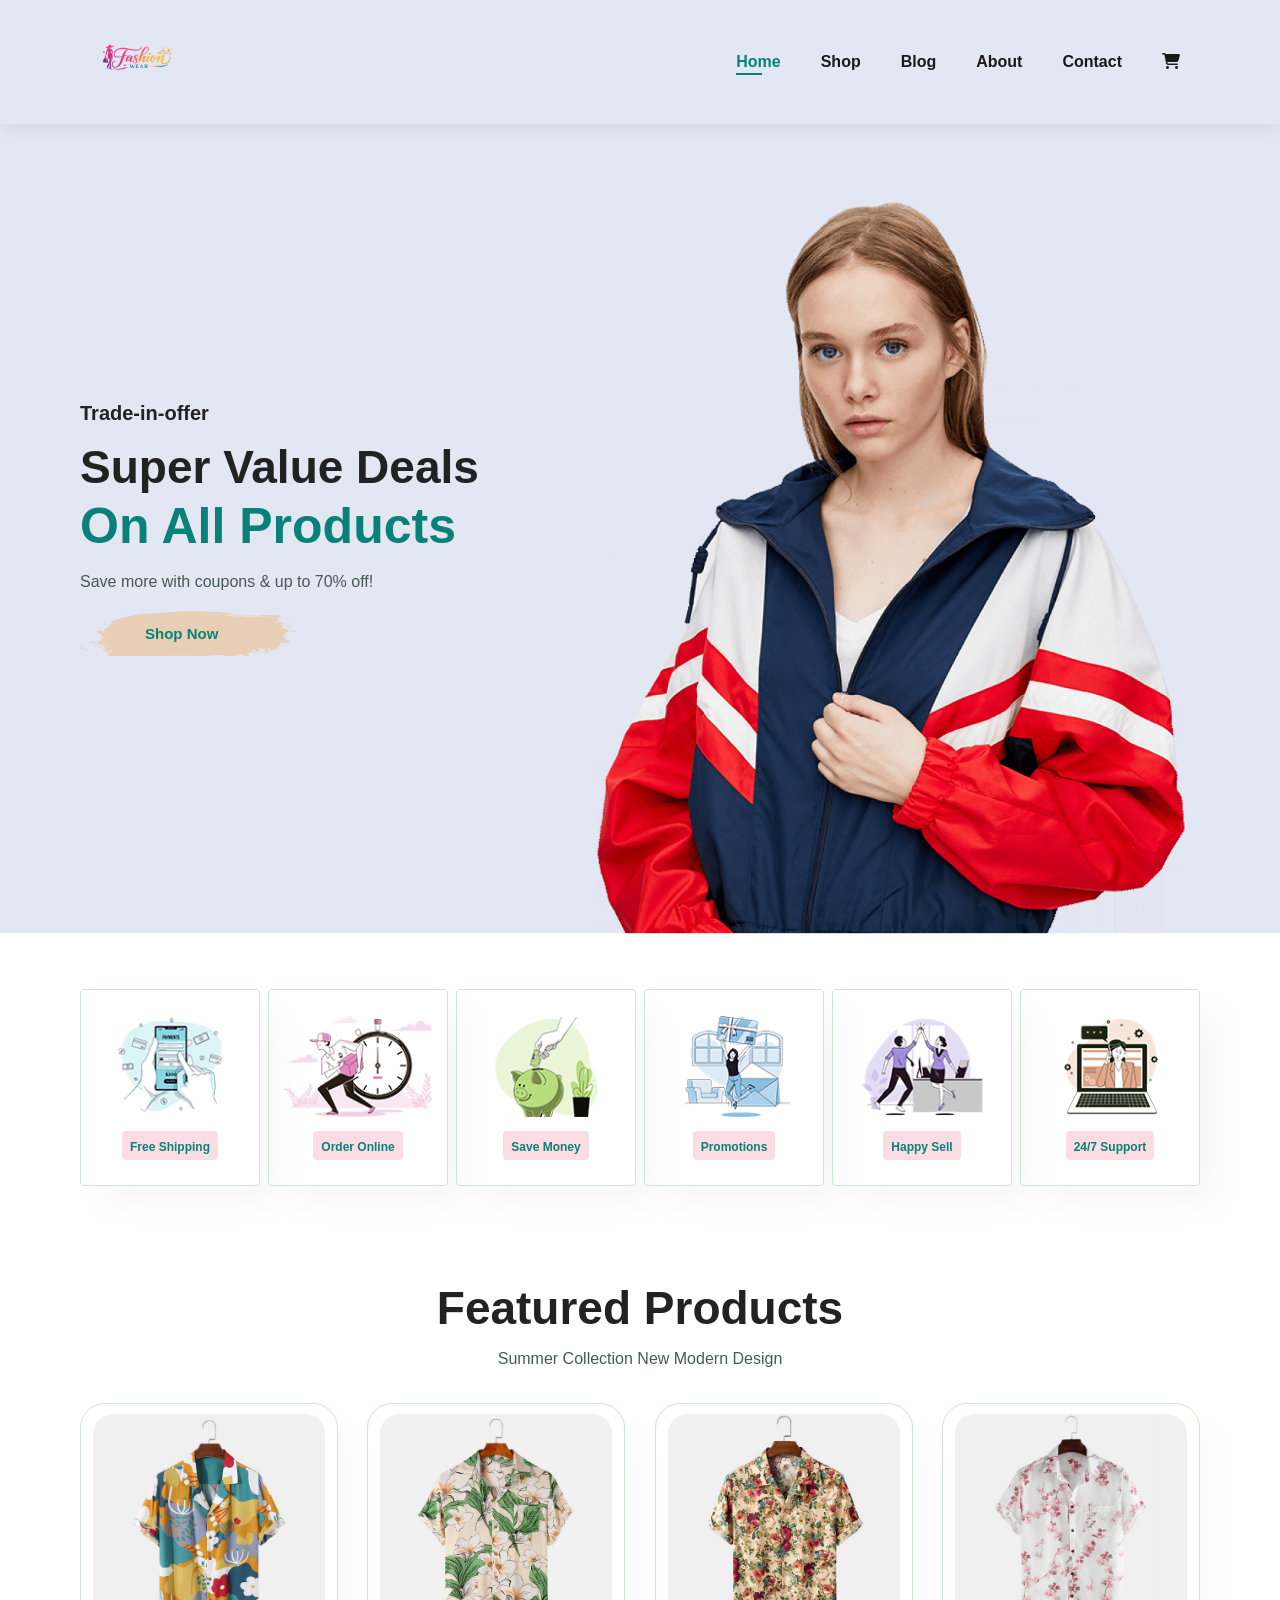
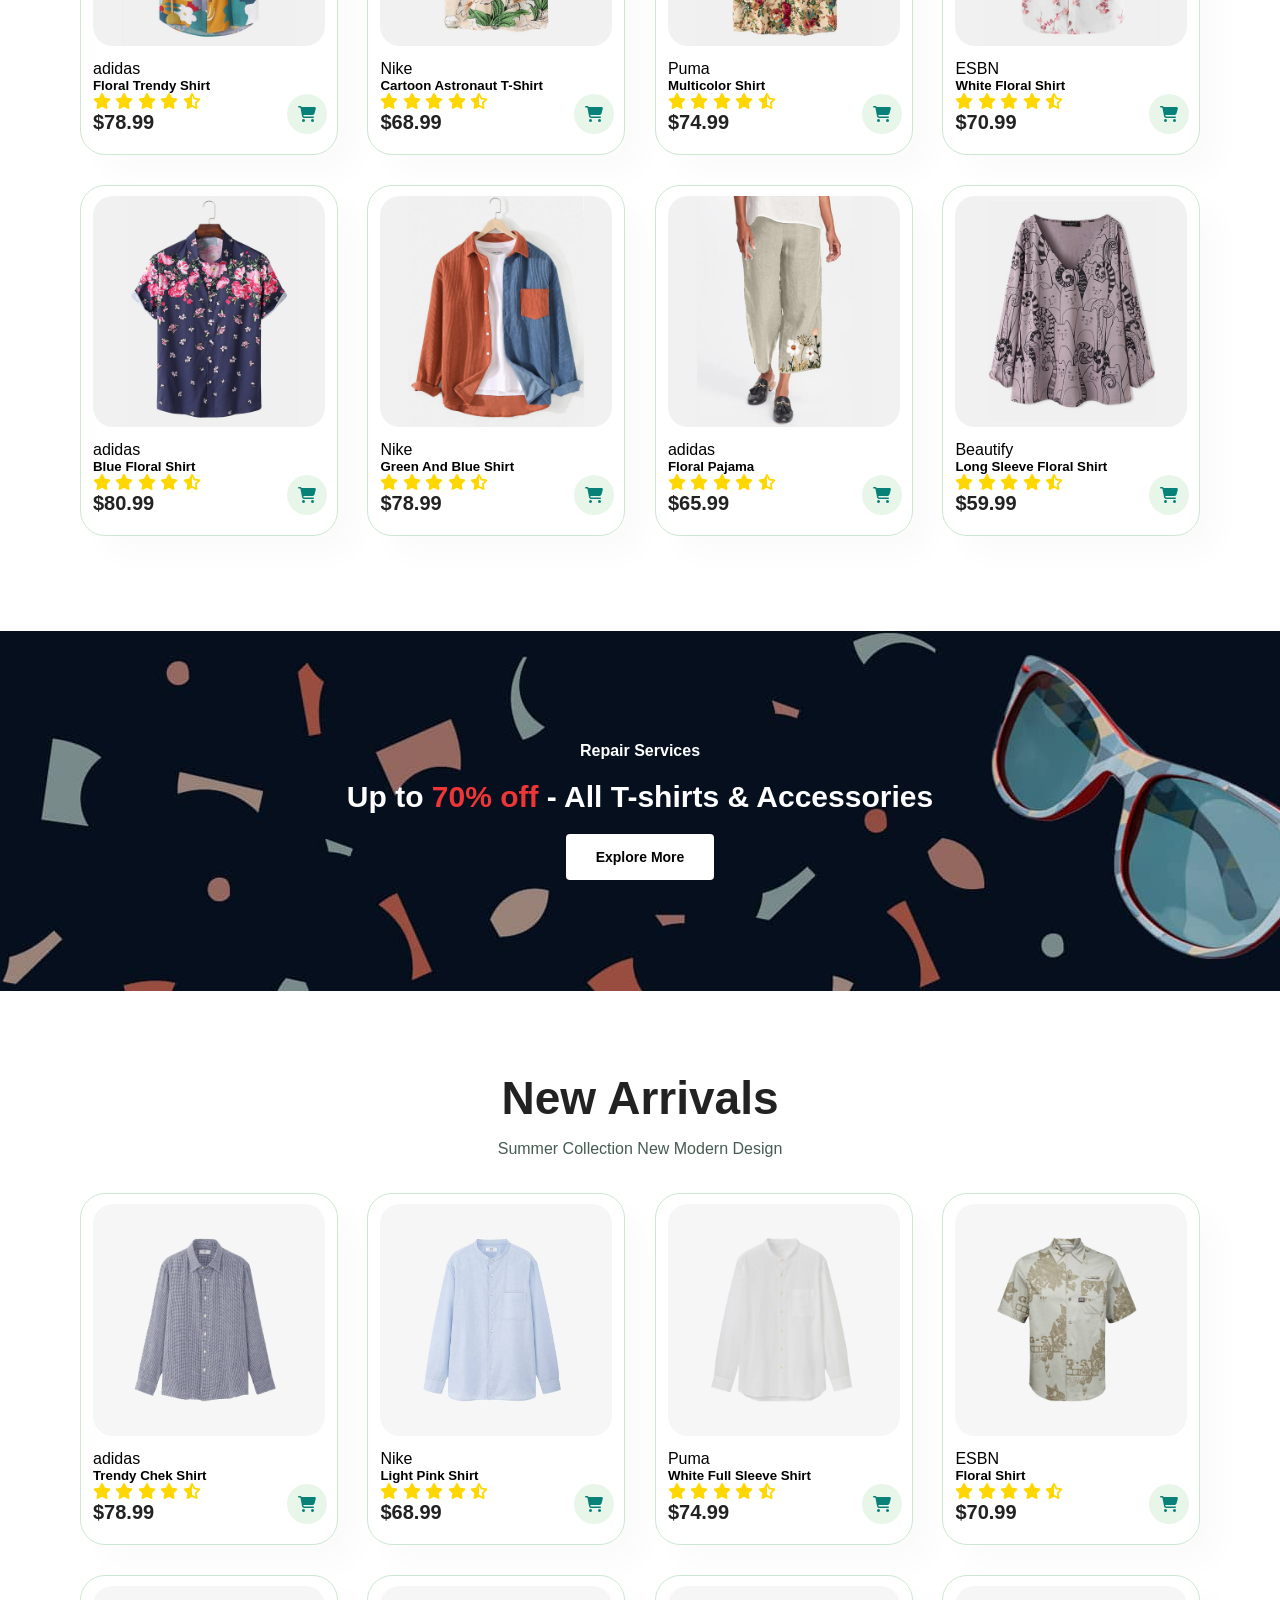
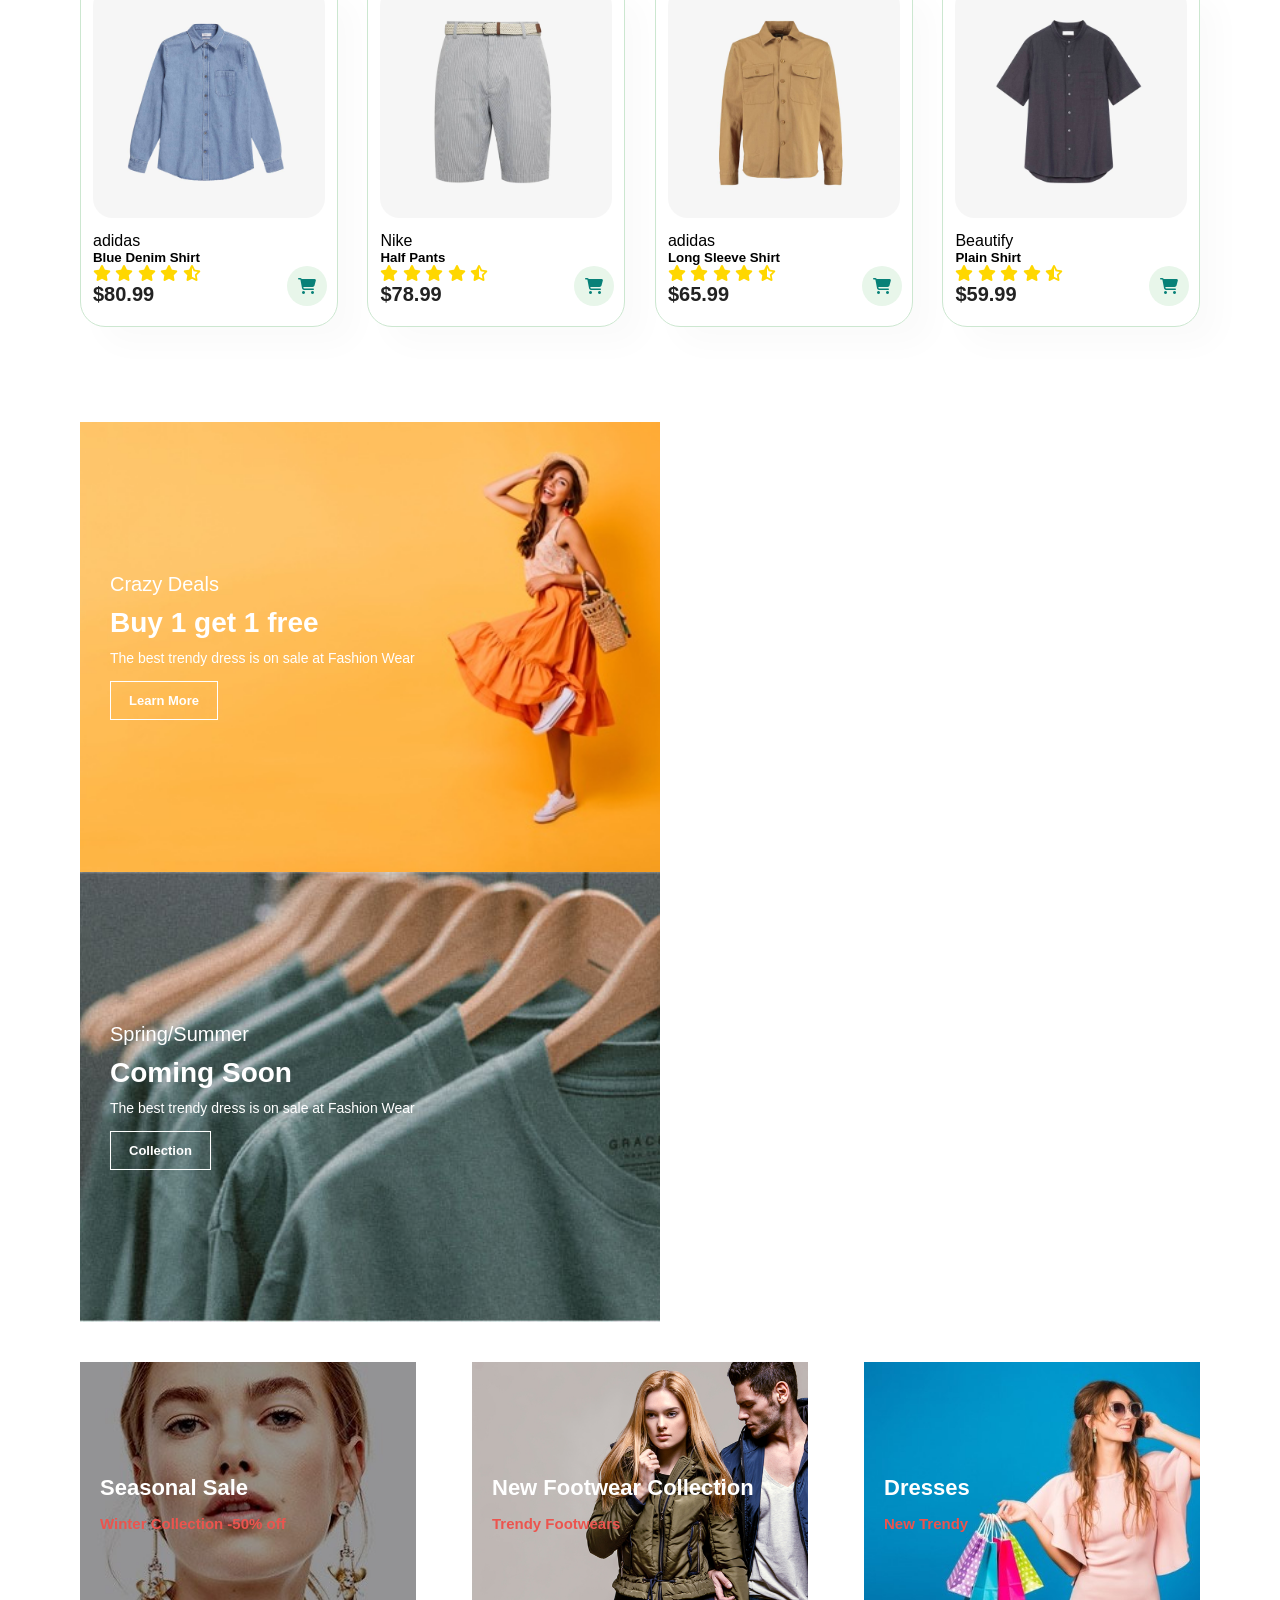
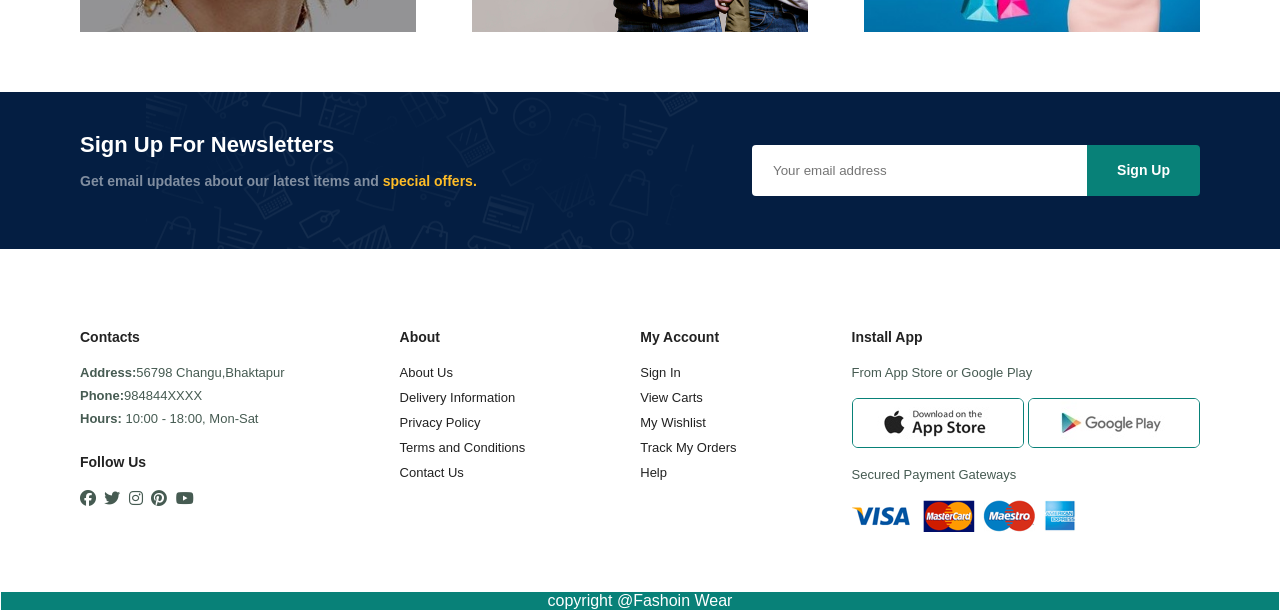
<file: index.html>
<!DOCTYPE html>
<html lang="en">

<head>
    <meta charset="UTF-8">
    <meta name="viewport" content="width=device-width, initial-scale=1.0">
    <title>Fashion Wear</title>

    <link rel="stylesheet" href="https://cdnjs.cloudflare.com/ajax/libs/font-awesome/6.5.2/css/all.min.css">

    <link rel="stylesheet" href="style.css">
</head>

<body>

    <section id="header">
        <a href="index.html">
            <img src="img/logo1.png" class="logo" alt="Logo">
        </a>

        <div id="content">
            <ul id="navbar">
                <li><a class="active" href="index.html">Home</a></li>
                <li><a href="shop.html">Shop</a></li>
                <li><a href="blog.html">Blog</a></li>
                <li><a href="about.html">About</a></li>
                <li><a href="contact.html">Contact</a></li>
                <li><a href="cart.html"><i class="fas fa-shopping-cart"></i></a></li>
            </ul>
        </div>
        <div id="mobile">
            <i id="bar" class="fas fa-outdent"></i>
        </div>
    </section>

    <section id="hero">
        <h4>Trade-in-offer</h4>
        <h2>Super Value Deals</h2>
        <h1>On All Products</h1>
        <p>Save more with coupons & up to 70% off!</p>
        <button>Shop Now</button>
    </section>

    <section id="feature" class="section-p1">

        <div class="fe-box">
            <img src="img/features/f1.png" alt="">
            <h6>Free Shipping</h6>
        </div>

        <div class="fe-box">
            <img src="img/features/f2.png" alt="">
            <h6>Order Online</h6>
        </div>

        <div class="fe-box">
            <img src="img/features/f3.png" alt="">
            <h6>Save Money</h6>
        </div>

        <div class="fe-box">
            <img src="img/features/f4.png" alt="">
            <h6>Promotions</h6>
        </div>

        <div class="fe-box">
            <img src="img/features/f5.png" alt="">
            <h6>Happy Sell</h6>
        </div>

        <div class="fe-box">
            <img src="img/features/f6.png" alt="">
            <h6>24/7 Support</h6>
        </div>

    </section>

    <section id="product1" class="section-p1">
        <h2>Featured Products</h2>
        <p>Summer Collection New Modern Design</p>

        <div class="pro-container">

            <div class="pro">
                <img src="img/products/f1.jpg" alt="">

                <div class="des">
                    <span>adidas</span>
                    <h5>Floral Trendy Shirt</h5>

                    <div class="star">
                        <i class="fas fa-star"></i>
                        <i class="fas fa-star"></i>
                        <i class="fas fa-star"></i>
                        <i class="fas fa-star"></i>
                        <i class="fas fa-star-half-alt"></i>
                    </div>
                    <h4>$78.99</h4>
                </div>

                <a href="cart.html">
                    <i class="fa-solid fa-cart-shopping cart"></i>
                </a>
            </div>

            <div class="pro">
                <img src="img/products/f2.jpg" alt="">

                <div class="des">
                    <span>Nike</span>
                    <h5>Cartoon Astronaut T-Shirt</h5>

                    <div class="star">
                        <i class="fas fa-star"></i>
                        <i class="fas fa-star"></i>
                        <i class="fas fa-star"></i>
                        <i class="fas fa-star"></i>
                        <i class="fas fa-star-half-alt"></i>
                    </div>

                    <h4>$68.99</h4>
                </div>

                <a href="cart.html">
                    <i class="fa-solid fa-cart-shopping cart"></i>
                </a>
            </div>

            <div class="pro">
                <img src="img/products/f3.jpg" alt="">

                <div class="des">
                    <span>Puma</span>
                    <h5>Multicolor Shirt</h5>

                    <div class="star">
                        <i class="fas fa-star"></i>
                        <i class="fas fa-star"></i>
                        <i class="fas fa-star"></i>
                        <i class="fas fa-star"></i>
                        <i class="fas fa-star-half-alt"></i>
                    </div>

                    <h4>$74.99</h4>
                </div>

                <a href="cart.html">
                    <i class="fa-solid fa-cart-shopping cart"></i>
                </a>
            </div>

            <div class="pro">
                <img src="img/products/f4.jpg" alt="">

                <div class="des">
                    <span>ESBN</span>
                    <h5>White Floral Shirt</h5>

                    <div class="star">
                        <i class="fas fa-star"></i>
                        <i class="fas fa-star"></i>
                        <i class="fas fa-star"></i>
                        <i class="fas fa-star"></i>
                        <i class="fas fa-star-half-alt"></i>
                    </div>

                    <h4>$70.99</h4>
                </div>

                <a href="cart.html">
                    <i class="fa-solid fa-cart-shopping cart"></i>
                </a>
            </div>

            <div class="pro">
                <img src="img/products/f5.jpg" alt="">

                <div class="des">
                    <span>adidas</span>
                    <h5>Blue Floral Shirt</h5>

                    <div class="star">
                        <i class="fas fa-star"></i>
                        <i class="fas fa-star"></i>
                        <i class="fas fa-star"></i>
                        <i class="fas fa-star"></i>
                        <i class="fas fa-star-half-alt"></i>
                    </div>

                    <h4>$80.99</h4>
                </div>

                <a href="cart.html">
                    <i class="fa-solid fa-cart-shopping cart"></i>
                </a>
            </div>

            <div class="pro">
                <img src="img/products/f6.jpg" alt="">

                <div class="des">
                    <span>Nike</span>
                    <h5>Green And Blue Shirt</h5>

                    <div class="star">
                        <i class="fas fa-star"></i>
                        <i class="fas fa-star"></i>
                        <i class="fas fa-star"></i>
                        <i class="fas fa-star"></i>
                        <i class="fas fa-star-half-alt"></i>
                    </div>

                    <h4>$78.99</h4>
                </div>

                <a href="cart.html">
                    <i class="fa-solid fa-cart-shopping cart"></i>
                </a>
            </div>

            <div class="pro">
                <img src="img/products/f7.jpg" alt="">

                <div class="des">
                    <span>adidas</span>
                    <h5>Floral Pajama</h5>

                    <div class="star">
                        <i class="fas fa-star"></i>
                        <i class="fas fa-star"></i>
                        <i class="fas fa-star"></i>
                        <i class="fas fa-star"></i>
                        <i class="fas fa-star-half-alt"></i>
                    </div>

                    <h4>$65.99</h4>
                </div>

                <a href="cart.html">
                    <i class="fa-solid fa-cart-shopping cart"></i>
                </a>
            </div>

            <div class="pro">
                <img src="img/products/f8.jpg" alt="">

                <div class="des">
                    <span>Beautify</span>
                    <h5>Long Sleeve Floral Shirt</h5>

                    <div class="star">
                        <i class="fas fa-star"></i>
                        <i class="fas fa-star"></i>
                        <i class="fas fa-star"></i>
                        <i class="fas fa-star"></i>
                        <i class="fas fa-star-half-alt"></i>
                    </div>

                    <h4>$59.99</h4>
                </div>

                <a href="cart.html">
                    <i class="fa-solid fa-cart-shopping cart"></i>
                </a>
            </div>



        </div>
    </section>

    <section id="banner" class="section-m1">
        <h4>Repair Services</h4>
        <h2>Up to <span>70% off</span> - All T-shirts & Accessories</h2>
        <button class="normal">Explore More</button>
    </section>
    <section id="product1" class="section-p1">
        <h2>New Arrivals</h2>
        <p>Summer Collection New Modern Design</p>

        <div class="pro-container">

            <div class="pro">
                <img src="img/products/n2.jpg" alt="">

                <div class="des">
                    <span>adidas</span>
                    <h5>Trendy Chek Shirt</h5>

                    <div class="star">
                        <i class="fas fa-star"></i>
                        <i class="fas fa-star"></i>
                        <i class="fas fa-star"></i>
                        <i class="fas fa-star"></i>
                        <i class="fas fa-star-half-alt"></i>
                    </div>
                    <h4>$78.99</h4>
                </div>
                <a href="#">
                    <i class="fa-solid fa-cart-shopping cart"></i>
                </a>
            </div>

            <div class="pro">
                <img src="img/products/n1.jpg" alt="">

                <div class="des">
                    <span>Nike</span>
                    <h5>Light Pink Shirt</h5>

                    <div class="star">
                        <i class="fas fa-star"></i>
                        <i class="fas fa-star"></i>
                        <i class="fas fa-star"></i>
                        <i class="fas fa-star"></i>
                        <i class="fas fa-star-half-alt"></i>
                    </div>

                    <h4>$68.99</h4>
                </div>

                <a href="#">
                    <i class="fa-solid fa-cart-shopping cart"></i>
                </a>
            </div>

            <div class="pro">
                <img src="img/products/n3.jpg" alt="">

                <div class="des">
                    <span>Puma</span>
                    <h5>White Full Sleeve Shirt</h5>

                    <div class="star">
                        <i class="fas fa-star"></i>
                        <i class="fas fa-star"></i>
                        <i class="fas fa-star"></i>
                        <i class="fas fa-star"></i>
                        <i class="fas fa-star-half-alt"></i>
                    </div>

                    <h4>$74.99</h4>
                </div>

                <a href="#">
                    <i class="fa-solid fa-cart-shopping cart"></i>
                </a>
            </div>

            <div class="pro">
                <img src="img/products/n4.jpg" alt="">

                <div class="des">
                    <span>ESBN</span>
                    <h5>Floral Shirt</h5>

                    <div class="star">
                        <i class="fas fa-star"></i>
                        <i class="fas fa-star"></i>
                        <i class="fas fa-star"></i>
                        <i class="fas fa-star"></i>
                        <i class="fas fa-star-half-alt"></i>
                    </div>

                    <h4>$70.99</h4>
                </div>

                <a href="#">
                    <i class="fa-solid fa-cart-shopping cart"></i>
                </a>
            </div>

            <div class="pro">
                <img src="img/products/n5.jpg" alt="">

                <div class="des">
                    <span>adidas</span>
                    <h5>Blue Denim Shirt</h5>

                    <div class="star">
                        <i class="fas fa-star"></i>
                        <i class="fas fa-star"></i>
                        <i class="fas fa-star"></i>
                        <i class="fas fa-star"></i>
                        <i class="fas fa-star-half-alt"></i>
                    </div>

                    <h4>$80.99</h4>
                </div>

                <a href="#">
                    <i class="fa-solid fa-cart-shopping cart"></i>
                </a>
            </div>

            <div class="pro">
                <img src="img/products/n6.jpg" alt="">

                <div class="des">
                    <span>Nike</span>
                    <h5>Half Pants</h5>

                    <div class="star">
                        <i class="fas fa-star"></i>
                        <i class="fas fa-star"></i>
                        <i class="fas fa-star"></i>
                        <i class="fas fa-star"></i>
                        <i class="fas fa-star-half-alt"></i>
                    </div>

                    <h4>$78.99</h4>
                </div>

                <a href="#">
                    <i class="fa-solid fa-cart-shopping cart"></i>
                </a>
            </div>

            <div class="pro">
                <img src="img/products/n7.jpg" alt="">

                <div class="des">
                    <span>adidas</span>
                    <h5>Long Sleeve Shirt</h5>

                    <div class="star">
                        <i class="fas fa-star"></i>
                        <i class="fas fa-star"></i>
                        <i class="fas fa-star"></i>
                        <i class="fas fa-star"></i>
                        <i class="fas fa-star-half-alt"></i>
                    </div>

                    <h4>$65.99</h4>
                </div>

                <a href="#">
                    <i class="fa-solid fa-cart-shopping cart"></i>
                </a>
            </div>

            <div class="pro">
                <img src="img/products/n8.jpg" alt="">

                <div class="des">
                    <span>Beautify</span>
                    <h5>Plain Shirt</h5>

                    <div class="star">
                        <i class="fas fa-star"></i>
                        <i class="fas fa-star"></i>
                        <i class="fas fa-star"></i>
                        <i class="fas fa-star"></i>
                        <i class="fas fa-star-half-alt"></i>
                    </div>

                    <h4>$59.99</h4>
                </div>

                <a href="#">
                    <i class="fa-solid fa-cart-shopping cart"></i>
                </a>
            </div>



        </div>
    </section>

    <section id="sm-banner" class="section-p1">
        <div class="banner-box">
            <h4>Crazy Deals</h4>
            <h2>Buy 1 get 1 free</h2>
            <span>The best trendy dress is on sale at Fashion Wear</span>
            <button class="white">Learn More</button>
        </div>
        <div class="banner-box banner-box2">
            <h4>Spring/Summer</h4>
            <h2>Coming Soon</h2>
            <span>The best trendy dress is on sale at Fashion Wear</span>
            <button class="white">Collection</button>
        </div>

    </section>


    <section id="banner3">
        <div class="banner-box">
            <h2>Seasonal Sale</h2>
            <h3>Winter Collection -50% off</h3>
        </div>
        <div class="banner-box banner-box2">
            <h2>New Footwear Collection</h2>
            <h3>Trendy Footwears</h3>
        </div>
        <div class="banner-box banner-box3">
            <h2>Dresses</h2>
            <h3>New Trendy</h3>
        </div>

    </section>

    <section id="newsletter" class="section-p1 section-m1">
        <div class="news-text">
            <h4>Sign Up For Newsletters</h4>
            <p>Get email updates about our latest items and <span>special offers.</span></p>
        </div>
        <div class="form">
            <input type="text" placeholder="Your email address">
            <button class="normal">Sign Up</button>
        </div>
    </section>

    <footer class="section-p1">
        <div class="col">
            <h4>Contacts</h4>
            <p><strong>Address:</strong>56798 Changu,Bhaktapur</p>
            <p><strong>Phone:</strong>984844XXXX</p>
            <p><strong>Hours:</strong> 10:00 - 18:00, Mon-Sat</p>
            <div class="follow">
                <h4>Follow Us</h4>
                <div class="icon">
                    <i class="fab fa-facebook"></i>
                    <i class="fab fa-twitter"></i>
                    <i class="fab fa-instagram"></i>
                    <i class="fab fa-pinterest"></i>
                    <i class="fab fa-youtube"></i>
                </div>
            </div>
        </div>



        <div class="col">
            <h4>About</h4>
            <a href="#">About Us</a>
            <a href="#">Delivery Information</a>
            <a href="#">Privacy Policy</a>
            <a href="#">Terms and Conditions</a>
            <a href="#">Contact Us</a>
        </div>



        <div class="col">
            <h4>My Account</h4>
            <a href="#">Sign In</a>
            <a href="#">View Carts</a>
            <a href="#">My Wishlist</a>
            <a href="#">Track My Orders</a>
            <a href="#">Help</a>
        </div>



        <div class="col-install">
            <h4>Install App</h4>
            <p>From App Store or Google Play</p>
            <div class="row">
                <img src="img/pay/app.jpg">
                <img src="img/pay/play.jpg">
            </div>
            <p>Secured Payment Gateways</p>
            <img src="img/pay/pay.png">
        </div>
    </footer>
    <div class="copy">copyright @Fashoin Wear</div>
    <script src="script.js"></script>
</body>

</html>
</file>
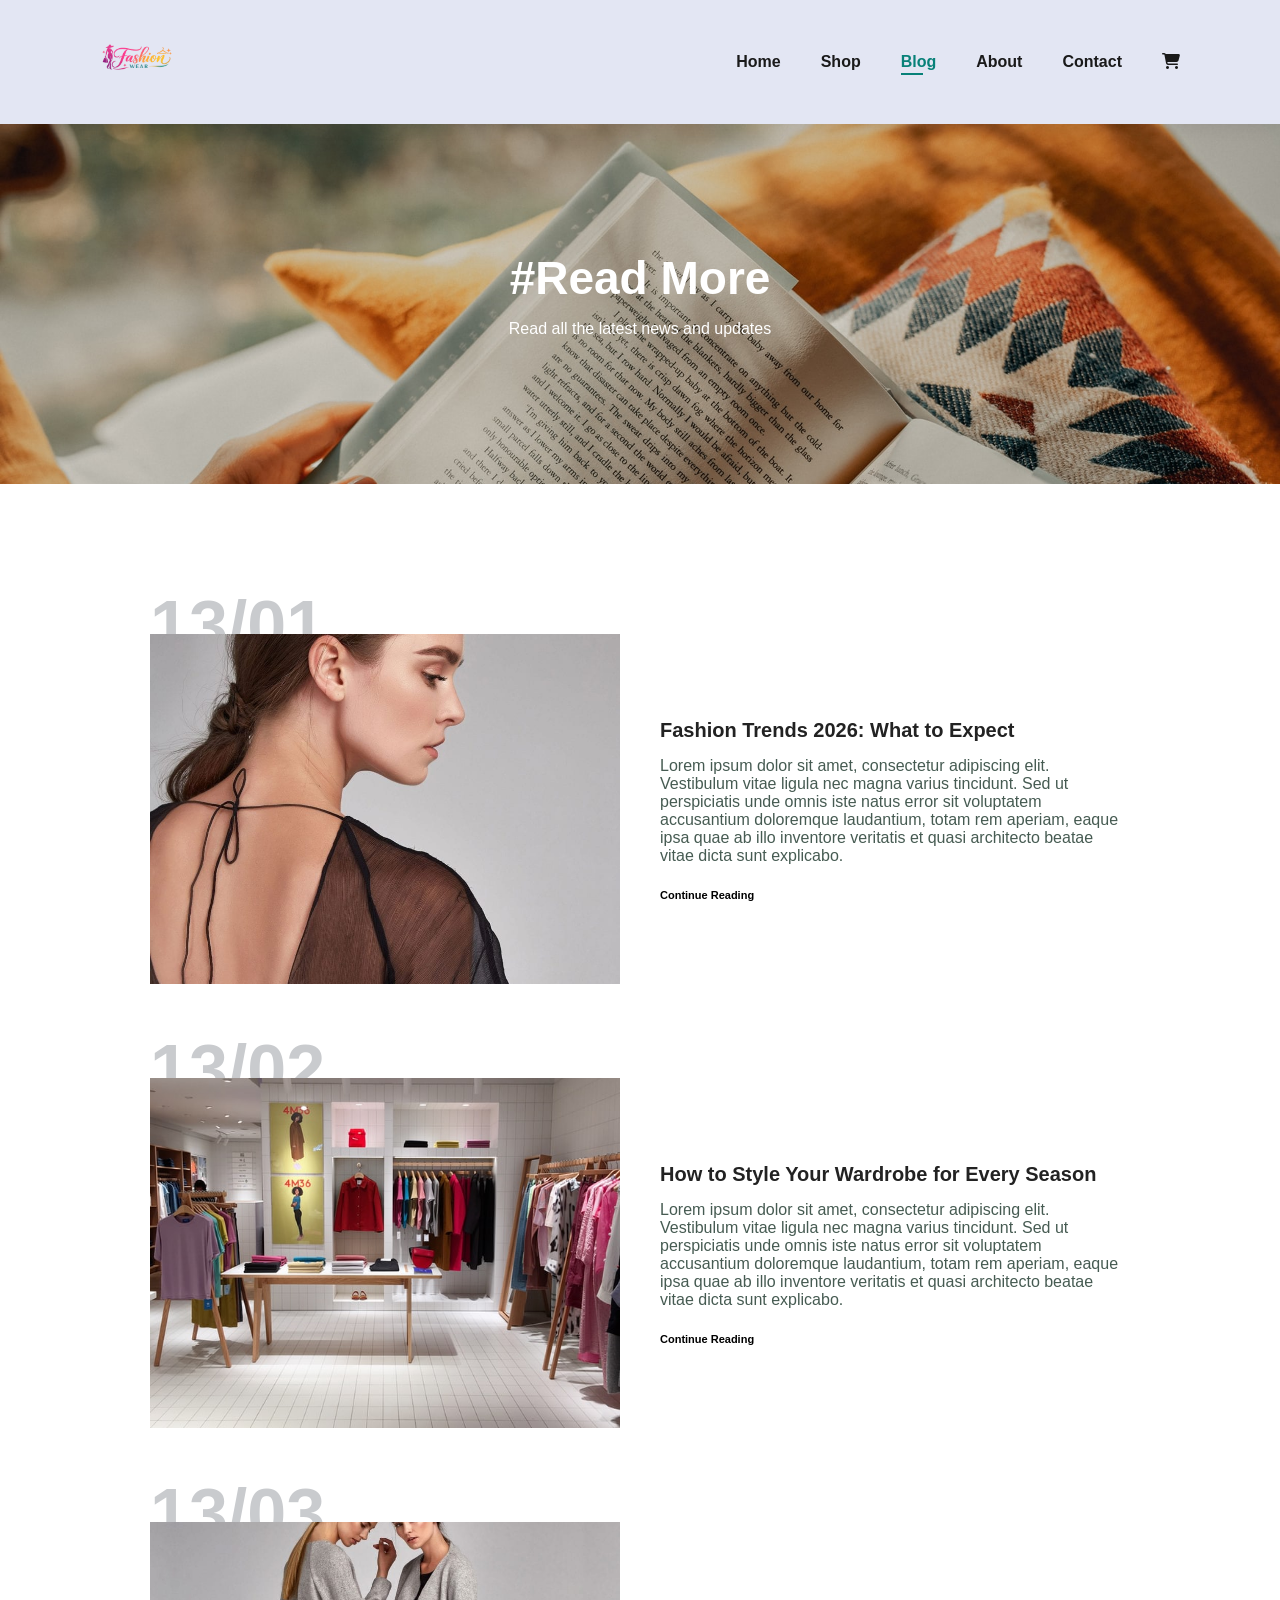
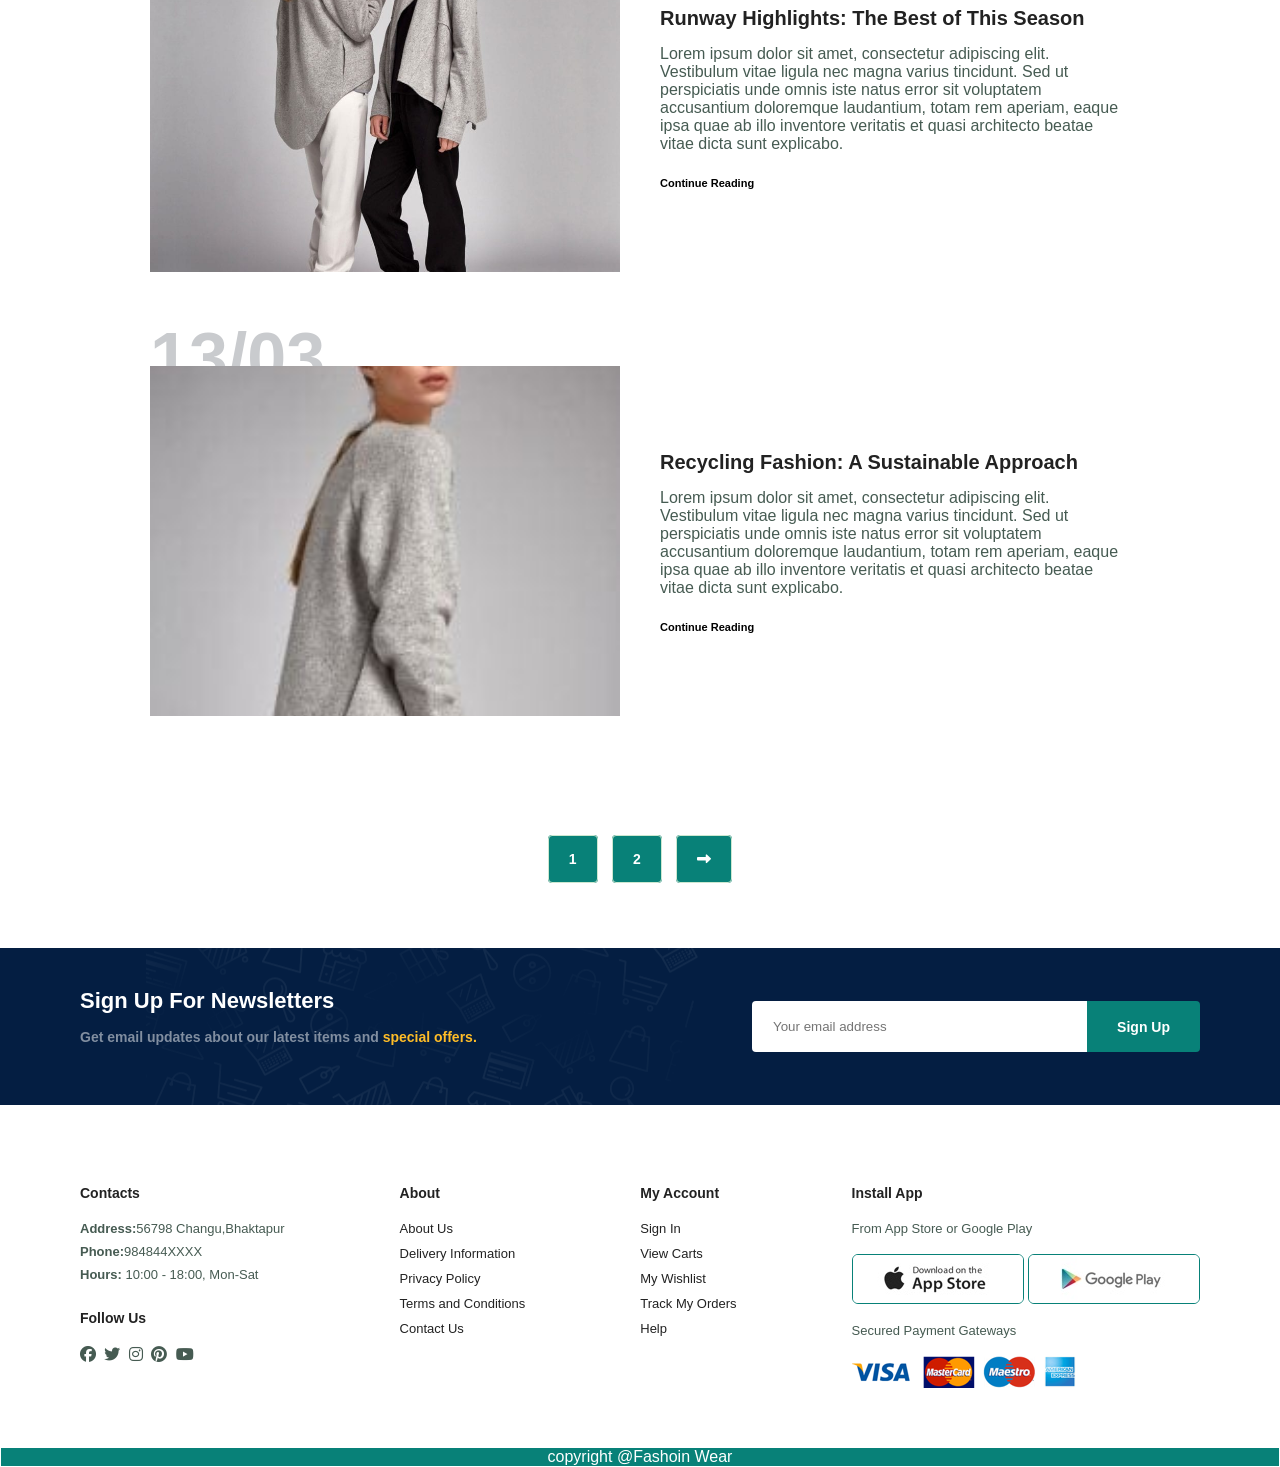
<file: blog.html>
<!DOCTYPE html>
<html lang="en">

<head>
    <meta charset="UTF-8">
    <meta name="viewport" content="width=device-width, initial-scale=1.0">
    <title>Fashion Wear</title>

    <link rel="stylesheet" href="https://cdnjs.cloudflare.com/ajax/libs/font-awesome/6.5.2/css/all.min.css">
    <link rel="stylesheet" href="style.css">
</head>

<body>

    <section id="header">
        <a href="index.html">
            <img src="img/logo1.png" class="logo" alt="Logo">
        </a>

        <div id="content">
            <ul id="navbar">
                <li><a href="index.html">Home</a></li>
                <li><a href="shop.html">Shop</a></li>
                <li><a class="active" href="blog.html">Blog</a></li>
                <li><a href="about.html">About</a></li>
                <li><a href="contact.html">Contact</a></li>
                <li><a href="cart.html"><i class="fas fa-shopping-cart"></i></a></li>
            </ul>
        </div>

        <div id="mobile">
            <i id="bar" class="fas fa-outdent"></i>
        </div>
    </section>

    <section id="page-header" class="blog-header">
        <h2>#Read More</h2>
        <p>Read all the latest news and updates</p>
    </section>

    <section id="blog">
        <div class="blog-box">
            <div class="blog-img">
                <img src="img/blog/b1.jpg" alt="Blog Image">
            </div>
            <div class="blog-details">
                <h4>Fashion Trends 2026: What to Expect</h4>
                <p>Lorem ipsum dolor sit amet, consectetur adipiscing elit. Vestibulum vitae ligula nec magna varius
                    tincidunt. Sed ut perspiciatis unde omnis iste natus error sit voluptatem accusantium doloremque
                    laudantium, totam rem aperiam, eaque ipsa quae ab illo inventore veritatis et quasi architecto
                    beatae vitae dicta sunt explicabo.</p>
                <a href="#">Continue Reading</a>
            </div>
            <h1>13/01</h1>
        </div>

        <div class="blog-box">
            <div class="blog-img">
                <img src="img/blog/b3.jpg" alt="Blog Image">
            </div>
            <div class="blog-details">
                <h4>How to Style Your Wardrobe for Every Season</h4>
                <p>Lorem ipsum dolor sit amet, consectetur adipiscing elit. Vestibulum vitae ligula nec magna varius
                    tincidunt. Sed ut perspiciatis unde omnis iste natus error sit voluptatem accusantium doloremque
                    laudantium, totam rem aperiam, eaque ipsa quae ab illo inventore veritatis et quasi architecto
                    beatae vitae dicta sunt explicabo.</p>
                <a href="#">Continue Reading</a>
            </div>
            <h1>13/02</h1>
        </div>
        <div class="blog-box">
            <div class="blog-img">
                <img src="img/blog/b4.jpg" alt="Blog Image">
            </div>
            <div class="blog-details">
                <h4>Runway Highlights: The Best of This Season</h4>
                <p>Lorem ipsum dolor sit amet, consectetur adipiscing elit. Vestibulum vitae ligula nec magna varius
                    tincidunt. Sed ut perspiciatis unde omnis iste natus error sit voluptatem accusantium doloremque
                    laudantium, totam rem aperiam, eaque ipsa quae ab illo inventore veritatis et quasi architecto
                    beatae vitae dicta sunt explicabo.</p>
                <a href="#">Continue Reading</a>
            </div>
            <h1>13/03</h1>
        </div>
        <div class="blog-box">
            <div class="blog-img">
                <img src="img/blog/b5.jpg" alt="Blog Image">
            </div>
            <div class="blog-details">
                <h4>Recycling Fashion: A Sustainable Approach</h4>
                <p>Lorem ipsum dolor sit amet, consectetur adipiscing elit. Vestibulum vitae ligula nec magna varius
                    tincidunt. Sed ut perspiciatis unde omnis iste natus error sit voluptatem accusantium doloremque
                    laudantium, totam rem aperiam, eaque ipsa quae ab illo inventore veritatis et quasi architecto
                    beatae vitae dicta sunt explicabo.</p>
                <a href="#">Continue Reading</a>
            </div>
            <h1>13/03</h1>
        </div>
        <script src="script.js"></script>
    </section>

    <section id="pagination" class="section-p1">
        <a href="#">1</a>
        <a href="#">2</a>
        <a href="#"><i class="fas fa-long-arrow-alt-right"></i></a>
    </section>

    <section id="newsletter" class="section-p1 section-m1">
        <div class="news-text">
            <h4>Sign Up For Newsletters</h4>
            <p>Get email updates about our latest items and <span>special offers.</span></p>
        </div>
        <div class="form">
            <input type="text" placeholder="Your email address">
            <button class="normal">Sign Up</button>
        </div>
    </section>
    <footer class="section-p1">
        <div class="col">
            <h4>Contacts</h4>
            <p><strong>Address:</strong>56798 Changu,Bhaktapur</p>
            <p><strong>Phone:</strong>984844XXXX</p>
            <p><strong>Hours:</strong> 10:00 - 18:00, Mon-Sat</p>
            <div class="follow">
                <h4>Follow Us</h4>
                <div class="icon">
                    <i class="fab fa-facebook"></i>
                    <i class="fab fa-twitter"></i>
                    <i class="fab fa-instagram"></i>
                    <i class="fab fa-pinterest"></i>
                    <i class="fab fa-youtube"></i>
                </div>
            </div>
        </div>



        <div class="col">
            <h4>About</h4>
            <a href="#">About Us</a>
            <a href="#">Delivery Information</a>
            <a href="#">Privacy Policy</a>
            <a href="#">Terms and Conditions</a>
            <a href="#">Contact Us</a>
        </div>



        <div class="col">
            <h4>My Account</h4>
            <a href="#">Sign In</a>
            <a href="#">View Carts</a>
            <a href="#">My Wishlist</a>
            <a href="#">Track My Orders</a>
            <a href="#">Help</a>
        </div>



        <div class="col-install">
            <h4>Install App</h4>
            <p>From App Store or Google Play</p>
            <div class="row">
                <img src="img/pay/app.jpg">
                <img src="img/pay/play.jpg">
            </div>
            <p>Secured Payment Gateways</p>
            <img src="img/pay/pay.png">
        </div>
    </footer>
    <div class="copy">copyright @Fashoin Wear</div>
    <script src="script.js"></script>

    <script src="script.js"></script>
</body>

</html>
</file>
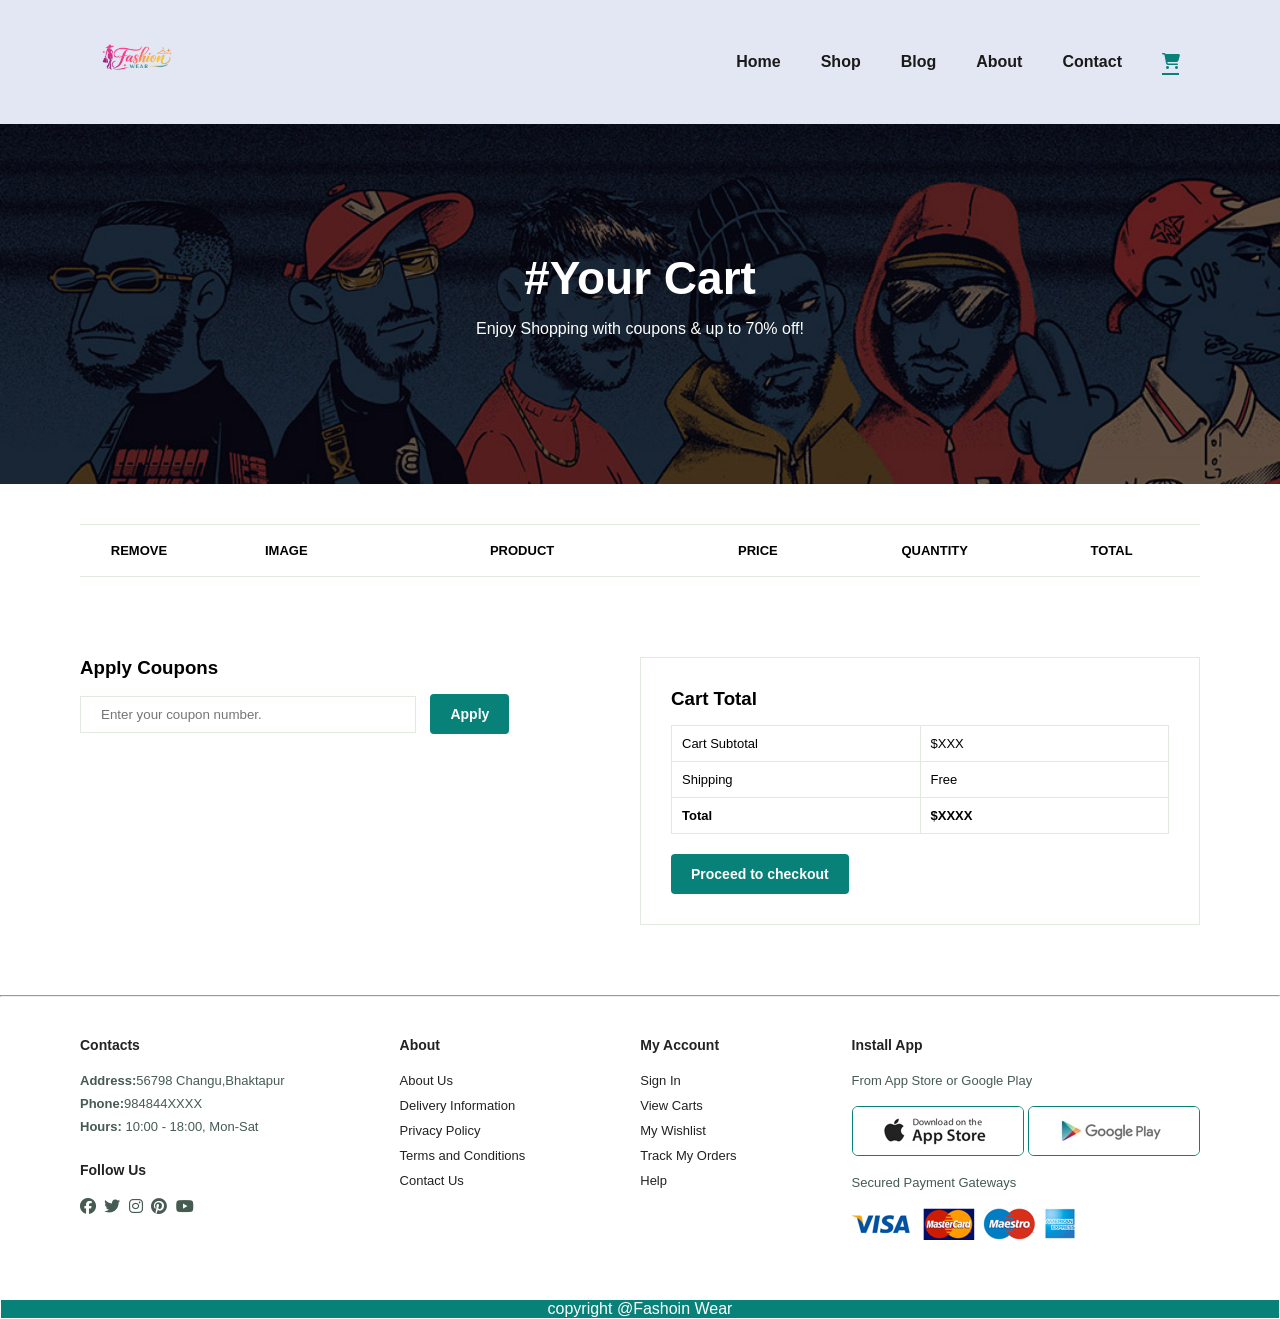
<file: cart.html>
<!DOCTYPE html>
<html lang="en">

<head>
    <meta charset="UTF-8">
    <meta name="viewport" content="width=device-width, initial-scale=1.0">
    <title>Fashion Wear - Cart</title>

    <link rel="stylesheet" href="https://cdnjs.cloudflare.com/ajax/libs/font-awesome/6.5.2/css/all.min.css">
    <link rel="stylesheet" href="style.css">
</head>

<body>

    <section id="header">
        <a href="index.html">
            <img src="img/logo1.png" class="logo" alt="Logo">
        </a>

        <div id="content">
            <ul id="navbar">
                <li><a href="index.html">Home</a></li>
                <li><a href="shop.html">Shop</a></li>
                <li><a href="blog.html">Blog</a></li>
                <li><a href="about.html">About</a></li>
                <li><a href="contact.html">Contact</a></li>
                <li><a class="active" href="cart.html"><i class="fas fa-shopping-cart"></i></a></li>
            </ul>
        </div>
    </section>


    <section id="page-header">
        <h2>#Your Cart</h2>
        <p>Enjoy Shopping with coupons & up to 70% off!</p>
    </section>


    <section id="cart" class="section-p1">

        <table width="100%">

            <thead>
                <tr>
                    <td>Remove</td>
                    <td>Image</td>
                    <td>Product</td>
                    <td>Price</td>
                    <td>Quantity</td>
                    <td>Total</td>
                </tr>
            </thead>

            <!-- IMPORTANT: dynamic cart loads here -->
            <tbody id="cart-items"></tbody>

        </table>

    </section>


    <section id="cart-add" class="section-p1">

        <div id="coupon">
            <h3>Apply Coupons</h3>
            <div>
                <input type="text" placeholder="Enter your coupon number.">
                <button class="normal">Apply</button>
            </div>
        </div>

        <div id="subtotal">
            <h3>Cart Total</h3>

            <table>
                <tr>
                    <td>Cart Subtotal</td>
                    <td>$XXX</td>
                </tr>
                <tr>
                    <td>Shipping</td>
                    <td>Free</td>
                </tr>
                <tr>
                    <td><strong>Total</strong></td>
                    <td><strong>$XXXX</strong></td>
                </tr>
            </table>

            <button class="normal">Proceed to checkout</button>
        </div>

    </section>
    <hr>

    <footer class="section-p1">
        <div class="col">
            <h4>Contacts</h4>
            <p><strong>Address:</strong>56798 Changu,Bhaktapur</p>
            <p><strong>Phone:</strong>984844XXXX</p>
            <p><strong>Hours:</strong> 10:00 - 18:00, Mon-Sat</p>
            <div class="follow">
                <h4>Follow Us</h4>
                <div class="icon">
                    <i class="fab fa-facebook"></i>
                    <i class="fab fa-twitter"></i>
                    <i class="fab fa-instagram"></i>
                    <i class="fab fa-pinterest"></i>
                    <i class="fab fa-youtube"></i>
                </div>
            </div>
        </div>



        <div class="col">
            <h4>About</h4>
            <a href="#">About Us</a>
            <a href="#">Delivery Information</a>
            <a href="#">Privacy Policy</a>
            <a href="#">Terms and Conditions</a>
            <a href="#">Contact Us</a>
        </div>



        <div class="col">
            <h4>My Account</h4>
            <a href="#">Sign In</a>
            <a href="#">View Carts</a>
            <a href="#">My Wishlist</a>
            <a href="#">Track My Orders</a>
            <a href="#">Help</a>
        </div>



        <div class="col-install">
            <h4>Install App</h4>
            <p>From App Store or Google Play</p>
            <div class="row">
                <img src="img/pay/app.jpg">
                <img src="img/pay/play.jpg">
            </div>
            <p>Secured Payment Gateways</p>
            <img src="img/pay/pay.png">
        </div>
    </footer>
    <div class="copy">copyright @Fashoin Wear</div>



    <script src="script.js"></script>

    <script>

        const cartItems = document.getElementById("cart-items");

        let cart = JSON.parse(localStorage.getItem("cart")) || [];

        function renderCart() {

            cartItems.innerHTML = "";

            cart.forEach((item, index) => {

                cartItems.innerHTML += `
                <tr>
                    <td>
                        <a href="#" onclick="removeItem(${index})">
                            <i class="far fa-times-circle"></i>
                        </a>
                    </td>

                    <td>
                        <img src="${item.image}" width="60">
                    </td>

                    <td>${item.name}</td>

                    <td>${item.price}</td>

                    <td>
                        <input type="number" value="${item.quantity}">
                    </td>

                    <td>${item.price}</td>
                </tr>
                `;
            });
        }

        function removeItem(index) {
            cart.splice(index, 1);
            localStorage.setItem("cart", JSON.stringify(cart));
            renderCart();
        }

        renderCart();
    </script>


</body>

</html>
</file>
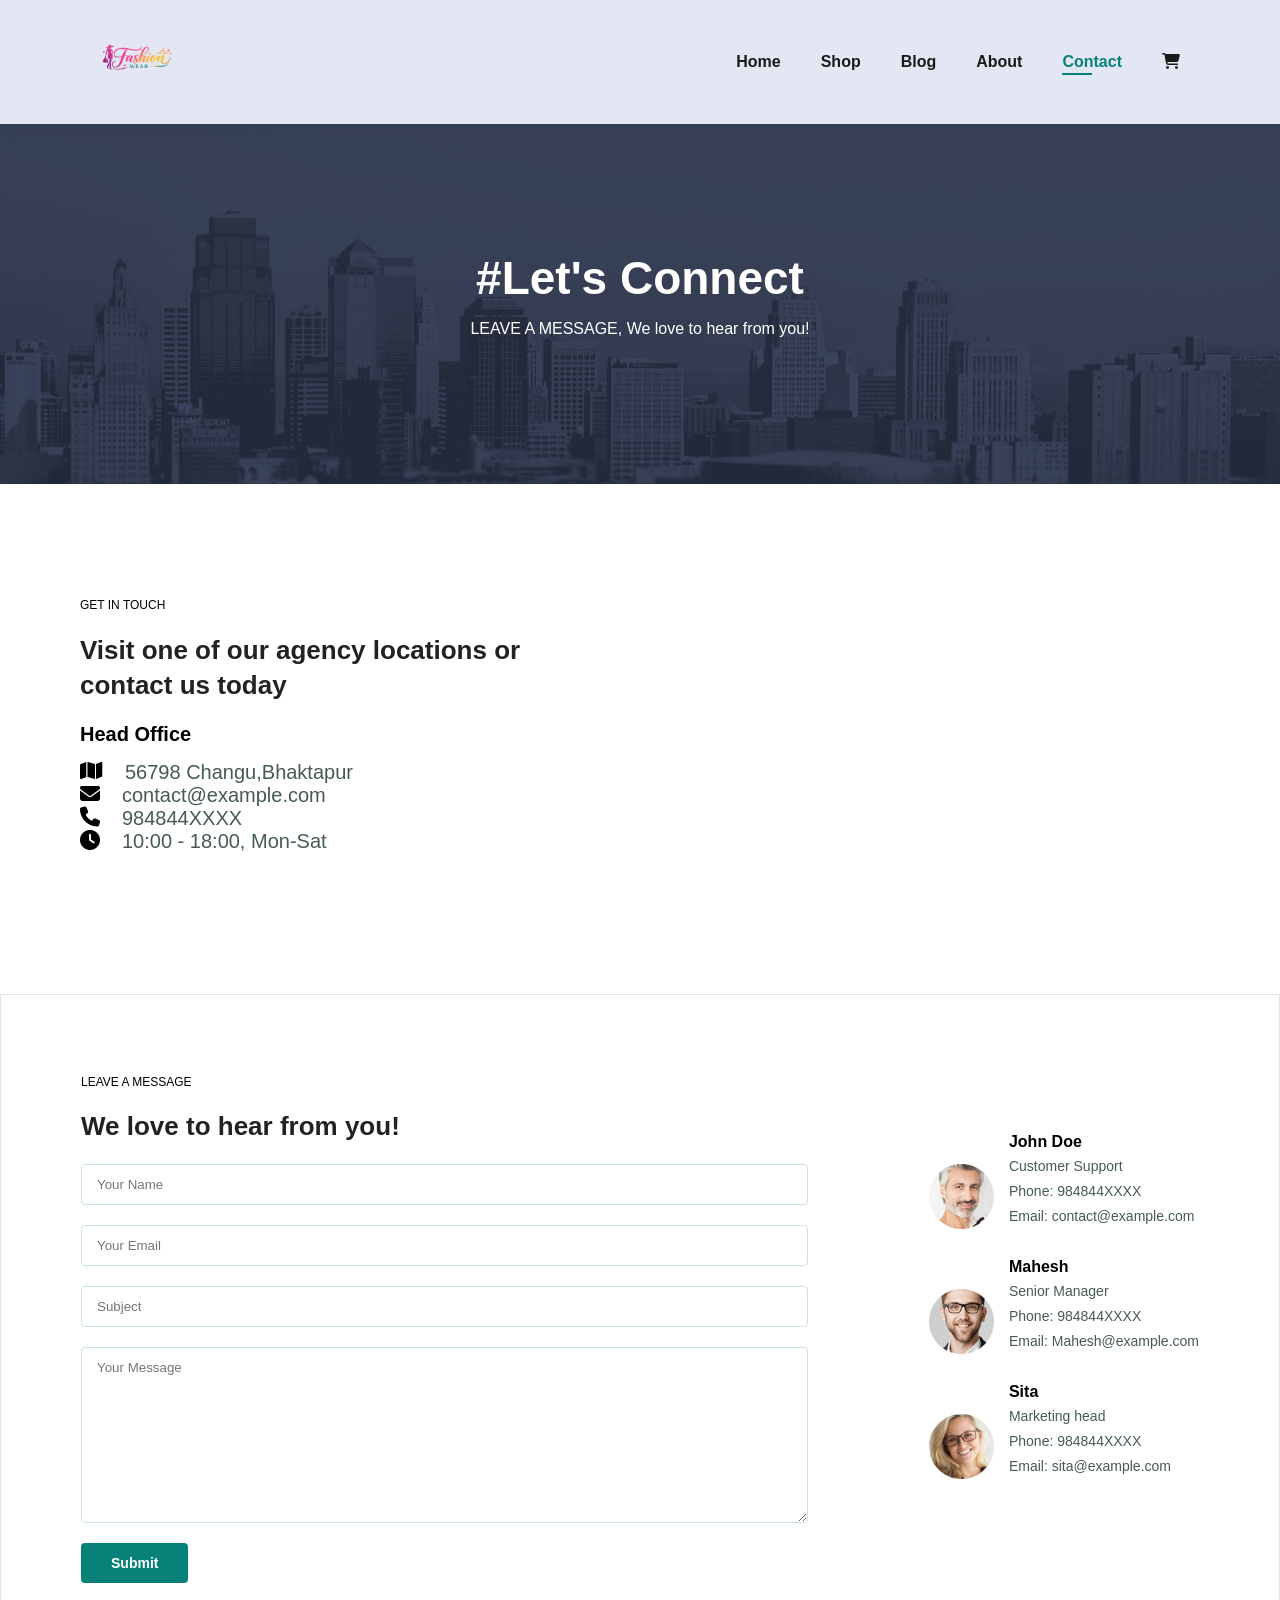
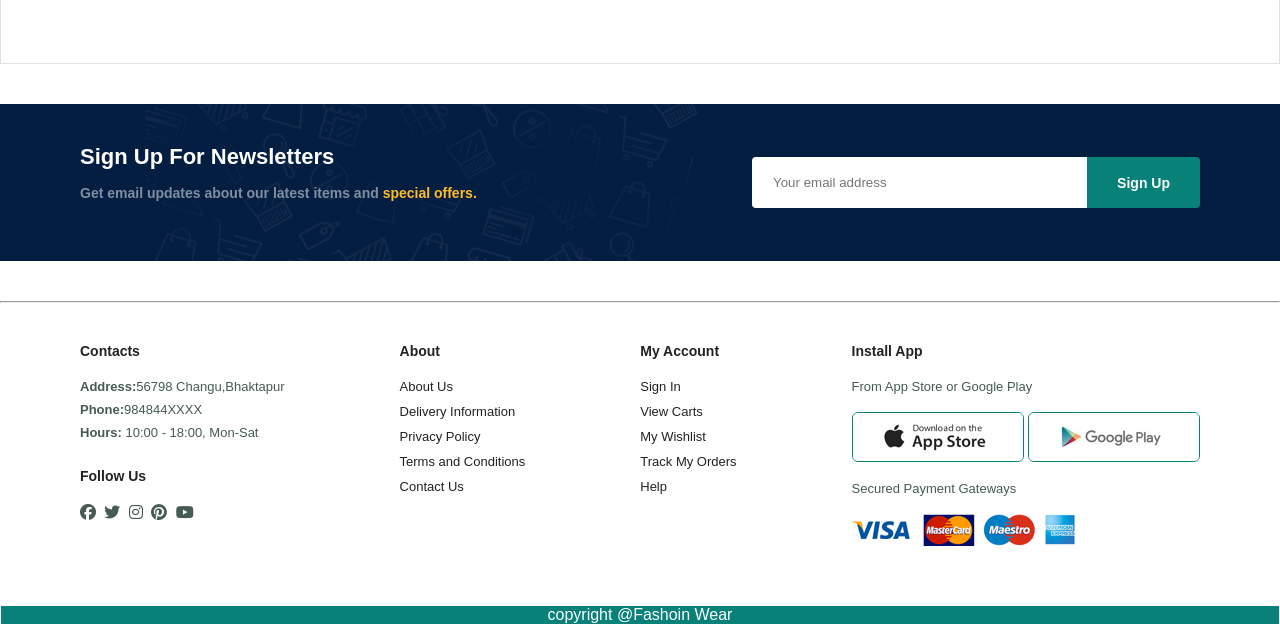
<file: contact.html>
<!DOCTYPE html>
<html lang="en">

<head>
    <meta charset="UTF-8">
    <meta name="viewport" content="width=device-width, initial-scale=1.0">
    <title>Contact Us</title>

    <link rel="stylesheet" href="https://cdnjs.cloudflare.com/ajax/libs/font-awesome/6.5.2/css/all.min.css">
    <link rel="stylesheet" href="style.css">
</head>

<body>

    <section id="header">
        <a href="index.html">
            <img src="img/logo1.png" class="logo" alt="Logo">
        </a>

        <div id="content">
            <ul id="navbar">
                <li><a href="index.html">Home</a></li>
                <li><a href="shop.html">Shop</a></li>
                <li><a href="blog.html">Blog</a></li>
                <li><a  href="about.html">About</a></li>
                <li><a class="active" href="contact.html">Contact</a></li>
                <li><a href="cart.html"><i class="fas fa-shopping-cart"></i></a></li>
            </ul
            
        </div>

        <div id="mobile">
            <i id="bar" class="fas fa-outdent"></i>
        </div>
    </section>

    <section id="page-header" class="about-header">
        <h2>#Let's Connect</h2>
        <p>LEAVE A MESSAGE, We love to hear from you!</p>
    </section>

    <section id="contact-details" class="section-p1">
        <div class="details">
            <span>GET IN TOUCH</span>
            <h2>Visit one of our agency locations or contact us today</h2>
            <h3>Head Office</h3>
            <div>
                <li>
                    <i class="fas fa-map"></i>
                    <p>56798 Changu,Bhaktapur</p>
                </li>
                <li>
                    <i class="fas fa-envelope"></i>
                    <p>contact@example.com</p>
                </li>
                <li>
                    <i class="fas fa-phone"></i>
                    <p>984844XXXX</p>
                </li>
                <li>
                    <i class="fas fa-clock"></i>
                    <p>10:00 - 18:00, Mon-Sat</p>
            </div>
        </div>
        <div class="map">
            <iframe
                src="https://www.google.com/maps/embed?pb=!1m18!1m12!1m3!1d3532.205752015718!2d85.41561060000002!3d27.71093290000001!2m3!1f0!2f0!3f0!3m2!1i1024!2i768!4f13.1!3m3!1m2!1s0x39eb1b1fed5126c5%3A0x66a89bde8e23a65e!2sNepal%20Engineering%20College!5e0!3m2!1sen!2snp!4v1780461747549!5m2!1sen!2snp"
                width="600" height="450" style="border:0;"></iframe>
        </div>
    </section>

    <section id="form-details">
        <form action="">
            <span>LEAVE A MESSAGE</span>
            <h2>We love to hear from you!</h2>
            <input type="text" placeholder="Your Name">
            <input type="email" placeholder="Your Email">
            <input type="text" placeholder="Subject">
            <textarea name="" id="" cols="30" rows="10" placeholder="Your Message"></textarea>
            <button class="normal">Submit</button>
        </form>
        <div class="people">
            <div>
                <img src="img/people/1.png" alt="Person 1">
                <p><span>John Doe</span>Customer Support<br>
                    Phone: 984844XXXX
                    <br>
                    Email: contact@example.com
                </p>
            </div>

            <div>
                <img src="img/people/2.png" alt="Person 2">
                <p><span>Mahesh</span>Senior Manager<br>
                    Phone: 984844XXXX
                    <br>
                    Email: Mahesh@example.com
                </p>
            </div>

            <div>
                <img src="img/people/3.png" alt="Person 3">
                <p><span>Sita</span>Marketing head<br>
                    Phone: 984844XXXX
                    <br>
                    Email: sita@example.com
                </p>
            </div>

            <div></div>
        </div>
    </section>








    <section id="newsletter" class="section-p1 section-m1">
        <div class="news-text">
            <h4>Sign Up For Newsletters</h4>
            <p>Get email updates about our latest items and <span>special offers.</span></p>
        </div>
        <div class="form">
            <input type="text" placeholder="Your email address">
            <button class="normal">Sign Up</button>
        </div>
    </section>
    <hr>
    <footer class="section-p1">
        <div class="col">
            <h4>Contacts</h4>
            <p><strong>Address:</strong>56798 Changu,Bhaktapur</p>
            <p><strong>Phone:</strong>984844XXXX</p>
            <p><strong>Hours:</strong> 10:00 - 18:00, Mon-Sat</p>
            <div class="follow">
                <h4>Follow Us</h4>
                <div class="icon">
                    <i class="fab fa-facebook"></i>
                    <i class="fab fa-twitter"></i>
                    <i class="fab fa-instagram"></i>
                    <i class="fab fa-pinterest"></i>
                    <i class="fab fa-youtube"></i>
                </div>
            </div>
        </div>



        <div class="col">
            <h4>About</h4>
            <a href="#">About Us</a>
            <a href="#">Delivery Information</a>
            <a href="#">Privacy Policy</a>
            <a href="#">Terms and Conditions</a>
            <a href="#">Contact Us</a>
        </div>



        <div class="col">
            <h4>My Account</h4>
            <a href="#">Sign In</a>
            <a href="#">View Carts</a>
            <a href="#">My Wishlist</a>
            <a href="#">Track My Orders</a>
            <a href="#">Help</a>
        </div>



        <div class="col-install">
            <h4>Install App</h4>
            <p>From App Store or Google Play</p>
            <div class="row">
                <img src="img/pay/app.jpg">
                <img src="img/pay/play.jpg">
            </div>
            <p>Secured Payment Gateways</p>
            <img src="img/pay/pay.png">
        </div>
    </footer>
    <div class="copy">copyright @Fashoin Wear</div>
    <script src="script.js"></script>

    <script src="script.js"></script>
</body>

</html>
</file>
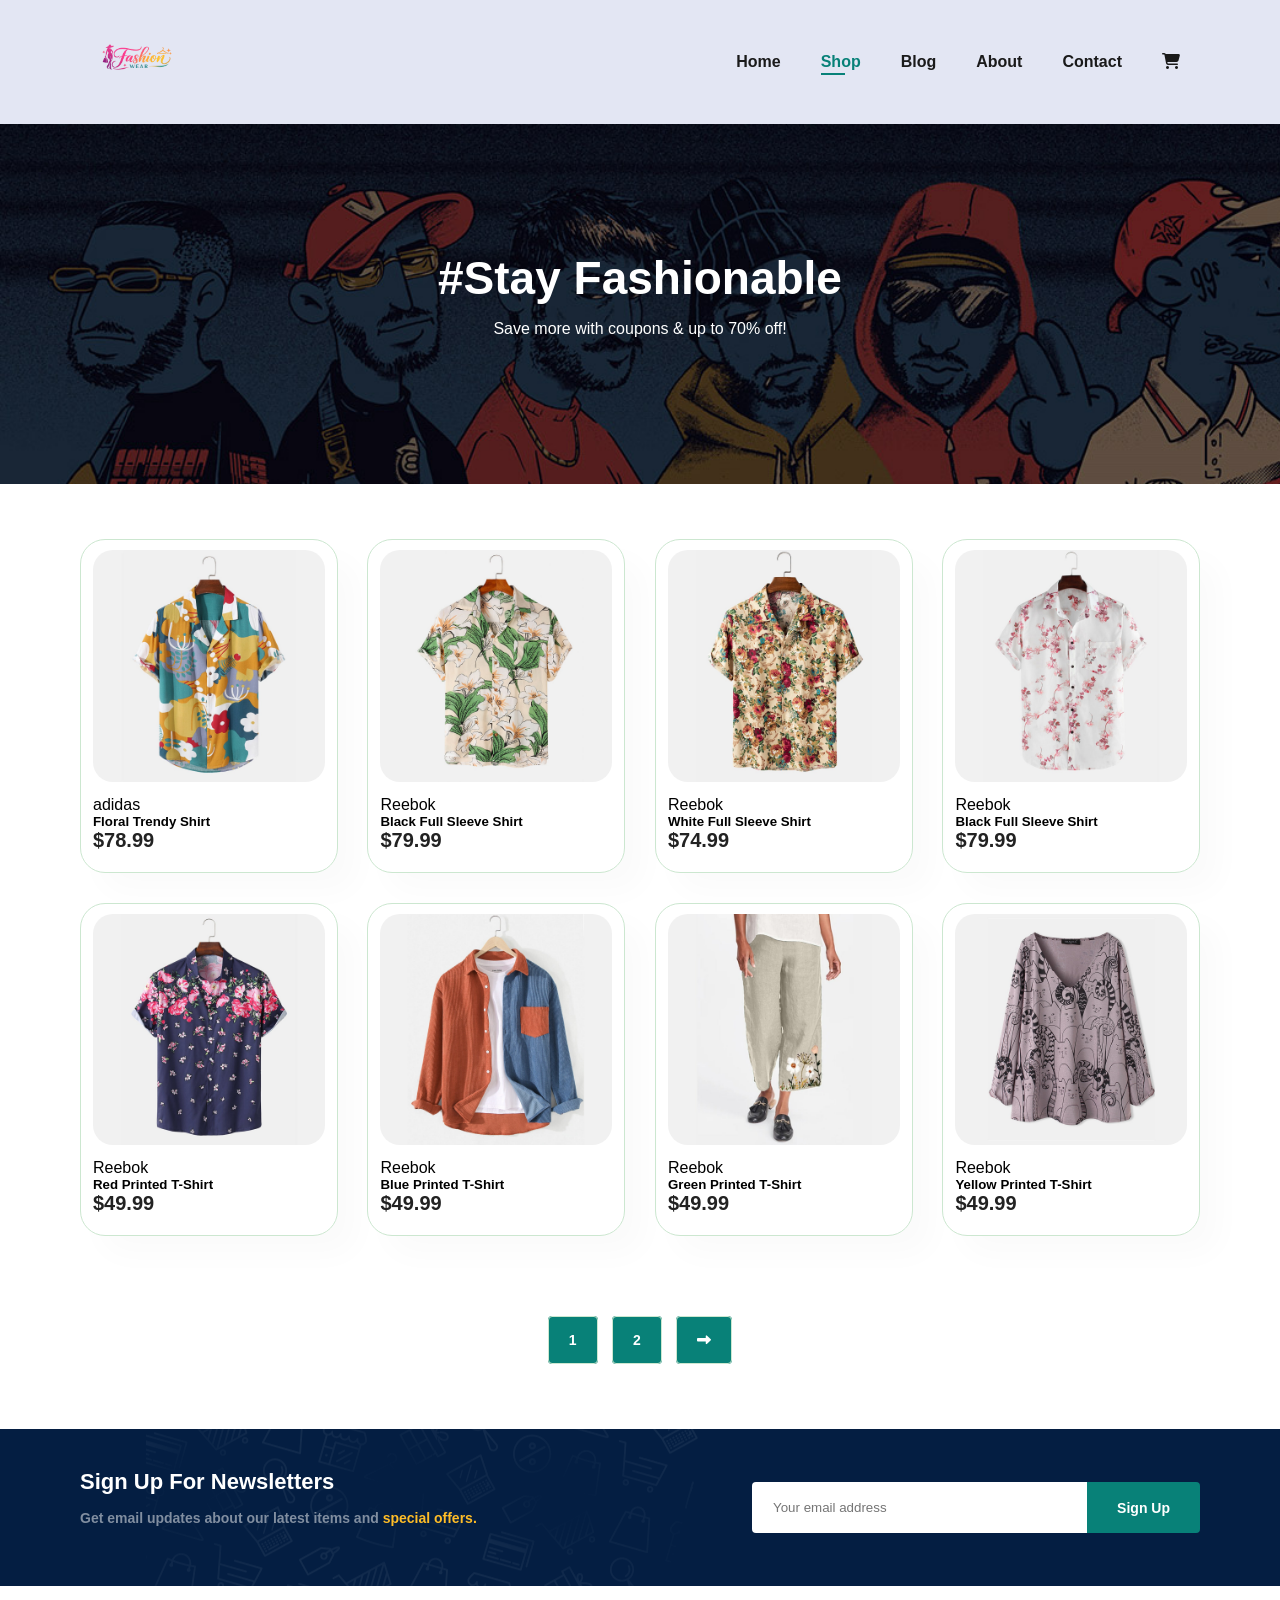
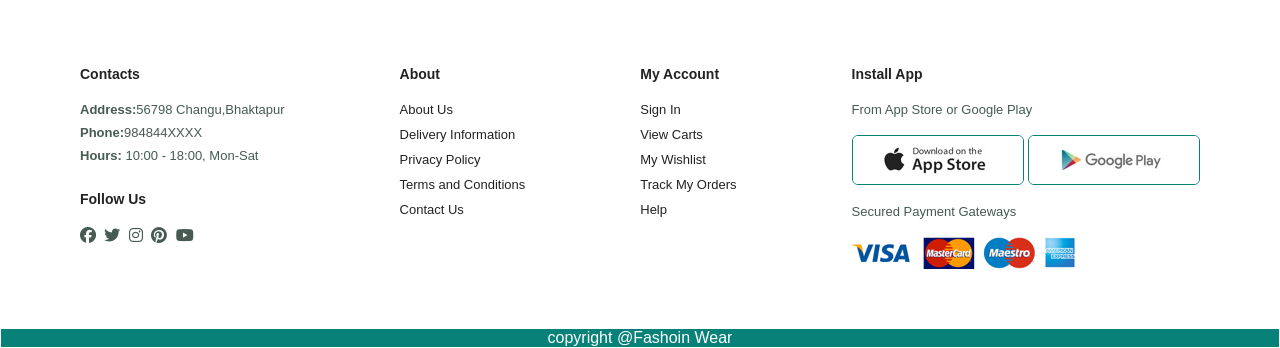
<file: shop.html>
<!DOCTYPE html>
<html lang="en">

<head>
    <meta charset="UTF-8">
    <meta name="viewport" content="width=device-width, initial-scale=1.0">
    <title>Fashion Wear</title>

    <link rel="stylesheet" href="https://cdnjs.cloudflare.com/ajax/libs/font-awesome/6.5.2/css/all.min.css">
    <link rel="stylesheet" href="style.css">
</head>

<body>

    <section id="header">
        <a href="index.html">
            <img src="img/logo1.png" class="logo" alt="Logo">
        </a>

        <div id="content">
            <ul id="navbar">
                <li><a href="index.html">Home</a></li>
                <li><a class="active" href="shop.html">Shop</a></li>
                <li><a href="blog.html">Blog</a></li>
                <li><a href="about.html">About</a></li>
                <li><a href="contact.html">Contact</a></li>
                <li><a href="cart.html"><i class="fas fa-shopping-cart"></i></a></li>
            </ul>
        </div>

        <div id="mobile">
            <i id="bar" class="fas fa-outdent"></i>
        </div>
    </section>

    <section id="page-header">
        <h2>#Stay Fashionable</h2>
        <p>Save more with coupons & up to 70% off!</p>
    </section>

    <section id="product1" class="section-p1">
        <div class="pro-container">

            <div class="pro" onclick="window.location.href='sproduct.html?id=1'">
                <img src="img/products/f1.jpg">
                <div class="des">
                    <span>adidas</span>
                    <h5>Floral Trendy Shirt</h5>
                    <h4>$78.99</h4>
                </div>
            </div>

            <div class="pro" onclick="window.location.href='sproduct.html?id=2'">
                <img src="img/products/f2.jpg">
                <div class="des">
                    <span>Reebok</span>
                    <h5>Black Full Sleeve Shirt</h5>
                    <h4>$79.99</h4>
                </div>
            </div>

            <div class="pro" onclick="window.location.href='sproduct.html?id=3'">
                <img src="img/products/f3.jpg">
                <div class="des">
                    <span>Reebok</span>
                    <h5>White Full Sleeve Shirt</h5>
                    <h4>$74.99</h4>
                </div>
            </div>

            <div class="pro" onclick="window.location.href='sproduct.html?id=4'">
                <img src="img/products/f4.jpg">
                <div class="des">
                    <span>Reebok</span>
                    <h5>Black Full Sleeve Shirt</h5>
                    <h4>$79.99</h4>
                </div>
            </div>

            <div class="pro" onclick="window.location.href='sproduct.html?id=5'">
                <img src="img/products/f5.jpg">
                <div class="des">
                    <span>Reebok</span>
                    <h5>Red Printed T-Shirt</h5>
                    <h4>$49.99</h4>
                </div>
            </div>

            <div class="pro" onclick="window.location.href='sproduct.html?id=6'">
                <img src="img/products/f6.jpg">
                <div class="des">
                    <span>Reebok</span>
                    <h5>Blue Printed T-Shirt</h5>
                    <h4>$49.99</h4>
                </div>
            </div>

            <div class="pro" onclick="window.location.href='sproduct.html?id=7'">
                <img src="img/products/f7.jpg">
                <div class="des">
                    <span>Reebok</span>
                    <h5>Green Printed T-Shirt</h5>
                    <h4>$49.99</h4>
                </div>
            </div>

            <div class="pro" onclick="window.location.href='sproduct.html?id=8'">
                <img src="img/products/f8.jpg">
                <div class="des">
                    <span>Reebok</span>
                    <h5>Yellow Printed T-Shirt</h5>
                    <h4>$49.99</h4>
                </div>
            </div>

        </div>
    </section>
    <section id="pagination" class="section-p1">
        <a href="#">1</a>
        <a href="#">2</a>
        <a href="#"><i class="fas fa-long-arrow-alt-right"></i></a>
    </section>
    
    <section id = "newsletter" class="section-p1 section-m1">
        <div class="news-text">
            <h4>Sign Up For Newsletters</h4>
            <p>Get email updates about our latest items and <span>special offers.</span></p>
        </div>
        <div class="form">
            <input type="text" placeholder="Your email address">
            <button class="normal">Sign Up</button>
        </div>
    </section>
    <footer class ="section-p1">
        <div class="col">
            <h4>Contacts</h4>
            <p><strong>Address:</strong>56798 Changu,Bhaktapur</p>
            <p><strong>Phone:</strong>984844XXXX</p>
            <p><strong>Hours:</strong> 10:00 - 18:00, Mon-Sat</p>
            <div class="follow">
                <h4>Follow Us</h4>
                <div class="icon">
                    <i class="fab fa-facebook"></i>
                    <i class="fab fa-twitter"></i>
                    <i class="fab fa-instagram"></i>
                    <i class="fab fa-pinterest"></i>
                    <i class="fab fa-youtube"></i>
                </div>
            </div>
        </div>



        <div class="col">
            <h4>About</h4>
            <a href="#">About Us</a>
            <a href="#">Delivery Information</a>
            <a href="#">Privacy Policy</a>
            <a href="#">Terms and Conditions</a>
            <a href="#">Contact Us</a>
        </div>



        <div class="col">
            <h4>My Account</h4>
            <a href="#">Sign In</a>
            <a href="#">View Carts</a>
            <a href="#">My Wishlist</a>
            <a href="#">Track My Orders</a>
            <a href="#">Help</a>
        </div>



        <div class="col-install">
            <h4>Install App</h4>
            <p>From App Store or Google Play</p>
            <div class="row">
                <img src="img/pay/app.jpg">
                <img src="img/pay/play.jpg">
            </div>
            <p>Secured Payment Gateways</p>
            <img src="img/pay/pay.png">
        </div>
    </footer>
    <div class="copy">copyright @Fashoin Wear</div>
    <script src="script.js"></script>

    <script src="script.js"></script>
</body>

</html>
</file>
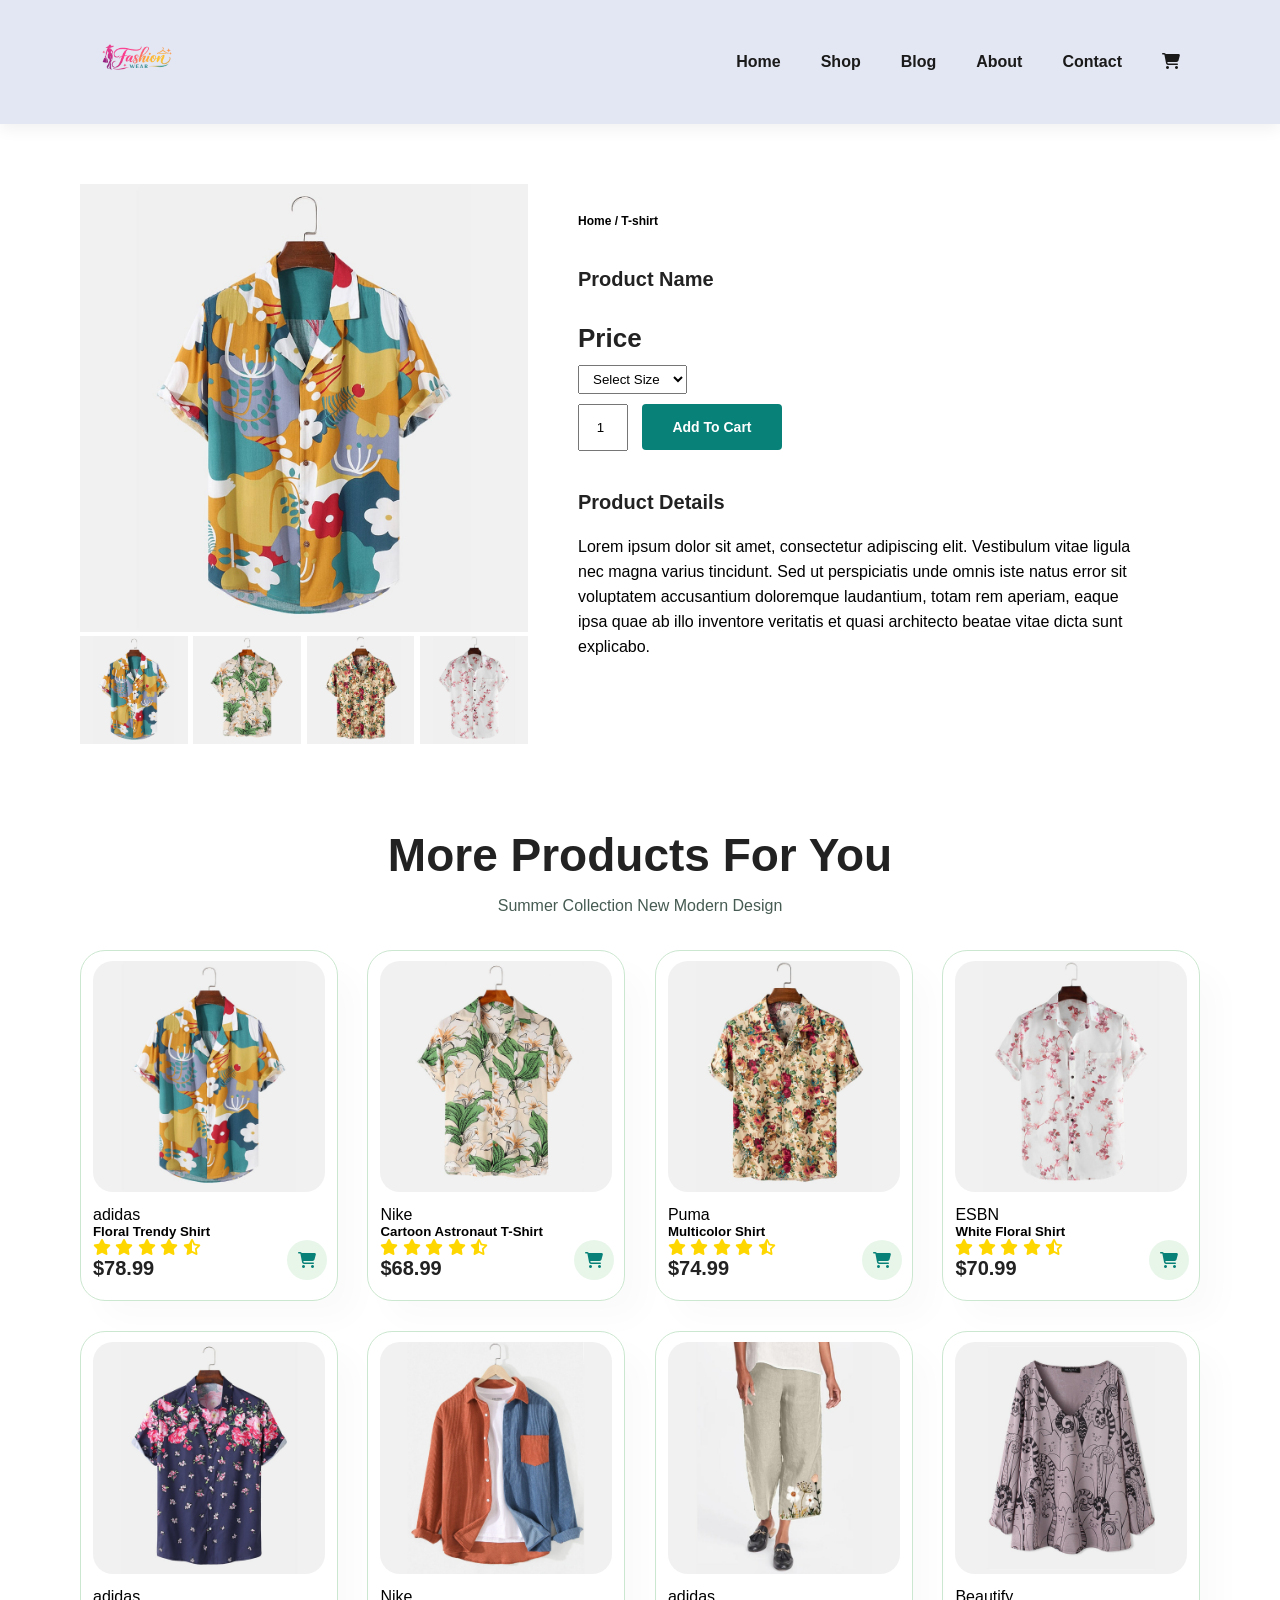
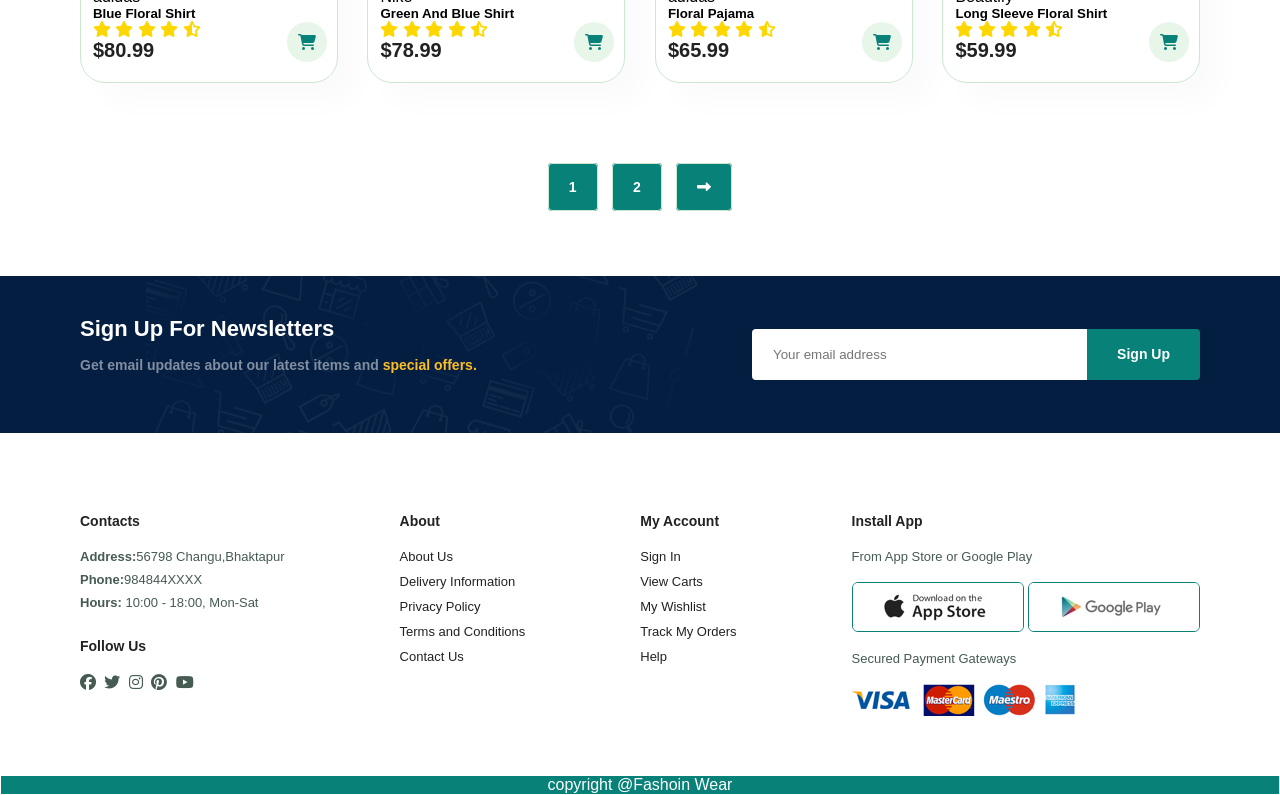
<file: sproduct.html>
<!DOCTYPE html>
<html lang="en">

<head>
    <meta charset="UTF-8">
    <meta name="viewport" content="width=device-width, initial-scale=1.0">
    <title>Product Details</title>

    <link rel="stylesheet" href="https://cdnjs.cloudflare.com/ajax/libs/font-awesome/6.5.2/css/all.min.css">
    <link rel="stylesheet" href="style.css">
</head>

<body>

    <section id="header">
        <a href="index.html">
            <img src="img/logo1.png" class="logo" alt="Logo">
        </a>

        <div id="content">
            <ul id="navbar">
                <li><a href="index.html">Home</a></li>
                <li><a href="shop.html">Shop</a></li>
                <li><a href="blog.html">Blog</a></li>
                <li><a href="about.html">About</a></li>
                <li><a href="contact.html">Contact</a></li>
                <li><a href="cart.html"><i class="fas fa-shopping-cart"></i></a></li>
            </ul>
        </div>

        <div id="mobile">
            <i id="bar" class="fas fa-outdent"></i>
        </div>
    </section>






    <section id="pro-details" class="section-p1">

        <div class="single-pro-image">
            <img src="img/products/f1.jpg" width="100%" id="MainImg">

            <div class="small-img-group">
                <div class="small-img-col"><img src="img/products/f1.jpg" width="100%" class="small-img"></div>
                <div class="small-img-col"><img src="img/products/f2.jpg" width="100%" class="small-img"></div>
                <div class="small-img-col"><img src="img/products/f3.jpg" width="100%" class="small-img"></div>
                <div class="small-img-col"><img src="img/products/f4.jpg" width="100%" class="small-img"></div>
            </div>
        </div>


        <div class="single-pro-details">

            <h6>Home / T-shirt</h6>

            <h4>Product Name</h4>

            <h2>Price</h2>

            <select>
                <option>Select Size</option>
                <option>Small</option>
                <option>Medium</option>
                <option>Large</option>
            </select>

            <input type="number" value="1">

            <button class="normal" id="addToCartBtn">Add To Cart</button>

            <h4>Product Details</h4>

            <span>
                Lorem ipsum dolor sit amet, consectetur adipiscing elit. Vestibulum vitae ligula nec magna varius
                tincidunt. Sed ut perspiciatis unde omnis iste natus error sit voluptatem accusantium doloremque
                laudantium, totam rem aperiam, eaque ipsa quae ab illo inventore veritatis et quasi architecto beatae
                vitae dicta sunt explicabo.
            </span>

        </div>

    </section>

    <section id="product1" class="section-p1">
        <h2>More Products For You</h2>
        <p>Summer Collection New Modern Design</p>

        <div class="pro-container">

            <div class="pro">
                <img src="img/products/f1.jpg" alt="">

                <div class="des">
                    <span>adidas</span>
                    <h5>Floral Trendy Shirt</h5>

                    <div class="star">
                        <i class="fas fa-star"></i>
                        <i class="fas fa-star"></i>
                        <i class="fas fa-star"></i>
                        <i class="fas fa-star"></i>
                        <i class="fas fa-star-half-alt"></i>
                    </div>
                    <h4>$78.99</h4>
                </div>

                <a href="cart.html">
                    <i class="fa-solid fa-cart-shopping cart"></i>
                </a>
            </div>

            <div class="pro">
                <img src="img/products/f2.jpg" alt="">

                <div class="des">
                    <span>Nike</span>
                    <h5>Cartoon Astronaut T-Shirt</h5>

                    <div class="star">
                        <i class="fas fa-star"></i>
                        <i class="fas fa-star"></i>
                        <i class="fas fa-star"></i>
                        <i class="fas fa-star"></i>
                        <i class="fas fa-star-half-alt"></i>
                    </div>

                    <h4>$68.99</h4>
                </div>

                <a href="cart.html">
                    <i class="fa-solid fa-cart-shopping cart"></i>
                </a>
            </div>

            <div class="pro">
                <img src="img/products/f3.jpg" alt="">

                <div class="des">
                    <span>Puma</span>
                    <h5>Multicolor Shirt</h5>

                    <div class="star">
                        <i class="fas fa-star"></i>
                        <i class="fas fa-star"></i>
                        <i class="fas fa-star"></i>
                        <i class="fas fa-star"></i>
                        <i class="fas fa-star-half-alt"></i>
                    </div>

                    <h4>$74.99</h4>
                </div>

                <a href="cart.html">
                    <i class="fa-solid fa-cart-shopping cart"></i>
                </a>
            </div>

            <div class="pro">
                <img src="img/products/f4.jpg" alt="">

                <div class="des">
                    <span>ESBN</span>
                    <h5>White Floral Shirt</h5>

                    <div class="star">
                        <i class="fas fa-star"></i>
                        <i class="fas fa-star"></i>
                        <i class="fas fa-star"></i>
                        <i class="fas fa-star"></i>
                        <i class="fas fa-star-half-alt"></i>
                    </div>

                    <h4>$70.99</h4>
                </div>

                <a href="cart.html">
                    <i class="fa-solid fa-cart-shopping cart"></i>
                </a>
            </div>

            <div class="pro">
                <img src="img/products/f5.jpg" alt="">

                <div class="des">
                    <span>adidas</span>
                    <h5>Blue Floral Shirt</h5>

                    <div class="star">
                        <i class="fas fa-star"></i>
                        <i class="fas fa-star"></i>
                        <i class="fas fa-star"></i>
                        <i class="fas fa-star"></i>
                        <i class="fas fa-star-half-alt"></i>
                    </div>

                    <h4>$80.99</h4>
                </div>

                <a href="cart.html">
                    <i class="fa-solid fa-cart-shopping cart"></i>
                </a>
            </div>

            <div class="pro">
                <img src="img/products/f6.jpg" alt="">

                <div class="des">
                    <span>Nike</span>
                    <h5>Green And Blue Shirt</h5>

                    <div class="star">
                        <i class="fas fa-star"></i>
                        <i class="fas fa-star"></i>
                        <i class="fas fa-star"></i>
                        <i class="fas fa-star"></i>
                        <i class="fas fa-star-half-alt"></i>
                    </div>

                    <h4>$78.99</h4>
                </div>

                <a href="cart.html">
                    <i class="fa-solid fa-cart-shopping cart"></i>
                </a>
            </div>

            <div class="pro">
                <img src="img/products/f7.jpg" alt="">

                <div class="des">
                    <span>adidas</span>
                    <h5>Floral Pajama</h5>

                    <div class="star">
                        <i class="fas fa-star"></i>
                        <i class="fas fa-star"></i>
                        <i class="fas fa-star"></i>
                        <i class="fas fa-star"></i>
                        <i class="fas fa-star-half-alt"></i>
                    </div>

                    <h4>$65.99</h4>
                </div>

                <a href="cart.html">
                    <i class="fa-solid fa-cart-shopping cart"></i>
                </a>
            </div>

            <div class="pro">
                <img src="img/products/f8.jpg" alt="">

                <div class="des">
                    <span>Beautify</span>
                    <h5>Long Sleeve Floral Shirt</h5>

                    <div class="star">
                        <i class="fas fa-star"></i>
                        <i class="fas fa-star"></i>
                        <i class="fas fa-star"></i>
                        <i class="fas fa-star"></i>
                        <i class="fas fa-star-half-alt"></i>
                    </div>

                    <h4>$59.99</h4>
                </div>

                <a href="cart.html">
                    <i class="fa-solid fa-cart-shopping cart"></i>
                </a>
            </div>



        </div>
    </section>
    <section id="pagination" class="section-p1">
        <a href="#">1</a>
        <a href="#">2</a>
        <a href="#"><i class="fas fa-long-arrow-alt-right"></i></a>
    </section>

    <section id="newsletter" class="section-p1 section-m1">
        <div class="news-text">
            <h4>Sign Up For Newsletters</h4>
            <p>Get email updates about our latest items and <span>special offers.</span></p>
        </div>
        <div class="form">
            <input type="text" placeholder="Your email address">
            <button class="normal">Sign Up</button>
        </div>
    </section>

    <footer class="section-p1">
        <div class="col">
            <h4>Contacts</h4>
            <p><strong>Address:</strong>56798 Changu,Bhaktapur</p>
            <p><strong>Phone:</strong>984844XXXX</p>
            <p><strong>Hours:</strong> 10:00 - 18:00, Mon-Sat</p>
            <div class="follow">
                <h4>Follow Us</h4>
                <div class="icon">
                    <i class="fab fa-facebook"></i>
                    <i class="fab fa-twitter"></i>
                    <i class="fab fa-instagram"></i>
                    <i class="fab fa-pinterest"></i>
                    <i class="fab fa-youtube"></i>
                </div>
            </div>
        </div>



        <div class="col">
            <h4>About</h4>
            <a href="#">About Us</a>
            <a href="#">Delivery Information</a>
            <a href="#">Privacy Policy</a>
            <a href="#">Terms and Conditions</a>
            <a href="#">Contact Us</a>
        </div>



        <div class="col">
            <h4>My Account</h4>
            <a href="#">Sign In</a>
            <a href="#">View Carts</a>
            <a href="#">My Wishlist</a>
            <a href="#">Track My Orders</a>
            <a href="#">Help</a>
        </div>



        <div class="col-install">
            <h4>Install App</h4>
            <p>From App Store or Google Play</p>
            <div class="row">
                <img src="img/pay/app.jpg">
                <img src="img/pay/play.jpg">
            </div>
            <p>Secured Payment Gateways</p>
            <img src="img/pay/pay.png">
        </div>
    </footer>
    <div class="copy">copyright @Fashoin Wear</div>


    <script src="script.js"></script>

</body>

</html>
</file>
<file: style.css>
*{
    margin:0;
    padding:0;
    box-sizing:border-box;
    font-family: Arial, sans-serif;
}

h1{
    font-size:50px;
    line-height:64px;
    color:#222;
}

h2{
    font-size:46px;
    line-height:54px;
    color:#222;
}

h4{
    font-size:20px;
    color:#222;
}

h6{
    font-weight:700;
    font-size:12px;
}

p{
    font-size:16px;
    color:#465b52;
    margin:15px 0 20px 0;
}

.section-p1{
    padding:40px 80px;
}
.section-m1{
    margin: 40px 0;
}
button.normal{
    font-size: 14px;
    font-weight: 600;
    padding: 15px 30px;
    color: black;
    background-color: white;
    border-radius: 4px;
    cursor: pointer;
    border: none;
    outline: none;
    transition: 0.2s; 
}
button.white{
    font-size: 13px;
    font-weight: 600;
    padding: 11px 18px;
    color: white;
    background-color: transparent;
    cursor: pointer;
    border: 1px solid white;
    outline: none;
    transition: 0.2s; 
}
#header{
    display:flex;
    align-items:center;
    justify-content:space-between;
    padding:20px 80px;
    background:#E3E6F3;
    box-shadow:0 5px 15px rgba(0,0,0,0.06);
    position:sticky;
    top:0;
    z-index:999;
}
.logo{
    width:120px;
}

#navbar{
    display:flex;
    align-items:center;
    justify-content:center;
}

#navbar li{
    list-style:none;
    padding:0 20px;
    position:relative;
}

#navbar li a{
    text-decoration:none;
    font-size:16px;
    font-weight:600;
    color:#1a1a1a;
    transition:0.3s ease;
}

#navbar li a:hover,
#navbar li a.active{
    color:#088178;
}

#navbar li a:hover::after,
#navbar li a.active::after{
    content:"";
    width:30%;
    height:2px;
    background:#088178;
    position:absolute;
    bottom:-4px;
    left:20px;
}
#mobile {
    display: none;
    align-items: center;
}

#hero{
    background-image:url("img/hero4.png");
    height:90vh;
    width:100%;
    background-size:cover;
    background-position:top 25% right 0;
    padding:0 80px;
    display:flex;
    flex-direction:column;
    align-items:flex-start;
    justify-content:center;
}

#hero h4{
    padding-bottom:15px;
}

#hero h1{
    color:#088178;
}

#hero button{
    background-image:url("img/button.png");
    background-color:transparent;
    color:#088178;
    border:0;
    padding:14px 80px 14px 65px;
    background-repeat:no-repeat;
    cursor:pointer;
    font-weight:700;
    font-size:15px;
}

#feature{
    display:flex;
    justify-content:space-between;
    flex-wrap:wrap;
}

#feature .fe-box{
    width:180px;
    text-align:center;
    padding:25px 15px;
    border:1px solid #cce7d0;
    border-radius:4px;
    margin:15px 0;
    box-shadow:20px 20px 34px rgba(0,0,0,0.03);
}

#feature .fe-box:hover{
    box-shadow:10px 10px 54px rgba(70,62,221,0.1);
}

#feature .fe-box img{
    width:100%;
    margin-bottom:10px;
}

#feature .fe-box h6{
    display:inline-block;
    padding:9px 8px 6px 8px;
    border-radius:4px;
    color:#088178;
    background:#fddde4;
}

#product1{
    text-align:center;
}

#product1 .pro-container{
    display:flex;
    justify-content:space-between;
    flex-wrap:wrap;
}

#product1 .pro{
    width:23%;
    min-width:250px;
    padding:10px 12px;
    border:1px solid #cce7d0;
    border-radius:25px;
    cursor:pointer;
    box-shadow:20px 20px 30px rgba(0,0,0,0.02);
    margin:15px 0;
    transition:0.3s ease;
    position:relative;
}

#product1 .pro:hover{
    box-shadow:20px 20px 30px rgba(0,0,0,0.08);
}

#product1 .pro img{
    width:100%;
    border-radius:20px;
}

.des{
    text-align:start;
    padding:10px 0;
}

.star{
    color:gold;
}

.cart{
    width:40px;
    height:40px;
    line-height:40px;
    border-radius:50%;
    background:#e8f6ea;
    color:#088178;
    position:absolute;
    bottom:20px;
    right:10px;
}
#banner{
    display: flex;
    flex-direction: column;
    justify-content: center;
    align-items: center;
    text-align: center;
    background-image: url("img/banner/b2.jpg");
    width: 100%;
    height: 40vh;
    background-position: center;
    background-size: cover;
}
#banner h4{
    color:white;
    font-size: 16px;
}
#banner h2{
    color:white;
    font-size: 30px;
    padding: 10px 0;
}
#banner h2 span{
    color:#ef3636;
}

#banner button:hover{
    background-color: #088178;
    color:white;
}
#sm-banner{
    display: flex;
    justify-content: space-between;
    flex-wrap: wrap;
}
#sm-banner .banner-box{
    display: flex;
    flex-direction: column;
    justify-content: center;
    align-items: flex-start;
    background-image: url("img/banner/b17.jpg");
    min-width: 580px;
    height: 50vh;
    background-position: center;
    background-size: cover;
    padding: 30px;
}
#sm-banner .banner-box2{
    background-image: url("img/banner/b10.jpg");
}
#sm-banner h4{
    color: white;
    font-size: 20px;
    font-weight: 300;
}
#sm-banner h2{
    color: white;
    font-size: 28px;
    font-weight: 800;
}
#sm-banner span{
    color: white;
    font-size: 14px;
    font-weight: 500;
    padding-bottom: 15px;
}
#sm-banner .banner-box:hover button{
    background-color: #088178 ;
    border: 1px solid #088178;
}
#banner3{
    display: flex;
    flex-wrap: wrap;
    justify-content: space-between;
    padding: 0 80px;
}
#banner3 .banner-box{
    display: flex;
    flex-direction: column;
    justify-content: center;
    align-items: flex-start;
    background-image: url("img/banner/b7.jpg");
    min-width: 30%;
    height: 30vh;
    background-position: center;
    background-size: cover;
    padding: 20px;
    margin-bottom: 20px;
}
#banner3 .banner-box2{
    background-image: url("img/banner/b4.jpg");
}
#banner3 .banner-box3{
    background-image: url("img/banner/b18.jpg");   
}
#banner3 h2{
    color: white;
    font-weight: 900;
    font-size: 22px;
}
#banner3 h3{
    color: #ec544e;
    font-weight: 800;
    font-size: 15px;
}
#newsletter{
    display: flex;
    justify-content: space-between;
    flex-wrap: wrap;
    align-items: center;
    background-image: url("img/banner/b14.png");
    background-repeat: no-repeat;
    background-position: 20% 30%;
    background-color: #041e42;
}
#newsletter h4{
    font-size: 22px;
    font-weight: 700;
    color:white;
}
#newsletter p{
    font-size: 14px;
    font-weight: 600;
    color: #818ea0;
}
#newsletter p span{
    color: #ffbd27;
}
#newsletter .form{
    display: flex;
    width: 40%;
}
#newsletter input{
    height: 3.2rem;
    padding: 0 1.25rem;
    width: 100%;
    border:1px solid transparent;
    border-radius: 4px;
    outline: none;
    border-top-right-radius: 0;
    border-bottom-right-radius: 0;
}
#newsletter button{
    background-color:#088178;
    color:white;
    white-space: nowrap;
    border-top-left-radius: 0;
    border-bottom-left-radius: 0;
}
footer{
    display: flex;
    flex-wrap: wrap;
    justify-content: space-between;
}
footer .col{
    display: flex;
    flex-direction: column;
    align-items: flex-start;
    margin-bottom: 20px;
}
footer h4{
    font-size: 14px;
    padding-bottom: 20px;
}
footer p{
    font-size: 13px;
    margin: 0 0 8px 0;
}
footer a{
    font-size: 13px;
    text-decoration: none;
    color: #222;
    margin-bottom: 10px;
}
footer .follow{
    margin-top: 20px;
}
footer .follow i{
    color: #465b52;
    padding-right: 4px;
    cursor: pointer;
}
footer .col-install .row img{
    border: 1px solid #088178;
    border-radius: 6px;
}
footer .col-install img{
    margin: 10px 0 15px;
}
footer .follow i:hover,
footer a:hover{
    color: #088178;
}
.copy{
    text-align: center;
    border: 1px solid;
    color: white;
    background-color: #088178;
}
#page-header{
    background-image: url("img/banner/b1.jpg");
    width: 100%;
    height: 40vh;
    color: white;
    background-size: cover;
    display: flex;
    justify-content: center;
    text-align: center;
    flex-direction: column;
    padding: 14px;
}
#page-header h2,
#page-header p{
    color: white;
}

#pagination{
    text-align: center;
}
#pagination a{
    text-decoration: none;
    background-color: #088178;
    color: white;
    font-size: 14px;
    font-weight: 600;
    padding: 15px 20px;
    border:1px solid #cce7d0;
    border-radius:4px;
    margin:0 5px;
}

/* single product */
#pro-details .single-pro-image{
    width: 40%;
    margin-right: 50px;
}
.small-img-group{
    display: flex;
    justify-content: space-between;
}
.small-img-col{
    flex-basis: 24%;
    cursor: pointer;
}

#pro-details{
    display: flex;
    margin-top: 20px;
}
#pro-details .single-pro-details{
    width: 50%;
    padding-top: 30px;
}
#pro-details .single-pro-details h4{
    padding: 40px 0 20px 0;
}
#pro-details .single-pro-details h2{
    font-size: 26px;
}
#pro-details .single-pro-details select{
    display: block;
    padding: 5px 10px;
    margin-bottom: 10px;
}
#pro-details .single-pro-details input{
    width: 50px;
    height: 47px;
    padding-left: 10px;
    text-align: center;
    margin-right: 10px;
}
#pro-details .single-pro-details input:focus{
    outline: none;
}
#pro-details .single-pro-details button{
    background-color: #088178;
    color: white;
}
#pro-details .single-pro-details span{
    line-height: 25px;
}

/* single product end */
/* Blog page */
#page-header.blog-header {
    background-image: url("img/banner/b19.jpg");
}
#blog{
    padding: 150px 150px 0 150px;
}
#blog .blog-box{
    display: flex;
    align-items: center;
    width: 100%;
    position: relative;
    padding-bottom: 90px;
}
#blog .blog-img{
    width: 50%;
    margin-right: 40px;
}
#blog img{
    width: 100%;
    height: 350px;
    object-fit: cover;
}
#blog .blog-details{
    width: 50%;
}
#blog .blog-details a{
    text-decoration: none;
    color: black;
    font-size: 11px;
    font-weight: 700;
    transition: 0.3s ease;

}
#blog .blog-details a:hover{
    color: #088178;
}
#blog .blog-box h1{
    position: absolute;
    top: -40px;
    left: 0;
    font-size: 70px;
    font-weight: 700;
    color: #c9cbce;
    z-index: -7;
}
/* about-us-page */
#page-header.about-header{
    background-image: url("img/about/banner.png");
}
#about-head{
    display: flex;
    align-items: center;
}
#about-head img{
    width: 50%;
    height: auto;
}
#about-head div{
    padding-left: 40px;
}
#about-app{
    text-align: center;
}
#about-app .video{
    width: 50%;
    height: 100%;
    margin: 30px auto 0 auto;
}
#about-app .video video{
    width: 100%;
    height: 100%;
    object-fit: cover;
    border-radius: 20px;
}
/* contact page */
#contact-details{
    display: flex;
    align-items: center;
    justify-content: space-between;
}
#contact-details .details{
    width: 40%;
}
#contact-details .details span,
#form-details form span{
    font-size: 12px;
}
#contact-details .details h2,
#form-details form h2{
    font-size: 26px;
    line-height: 35px;
    padding: 20px 0;
}
#contact-details .details h3{
    font-size: 20px;
    padding-bottom: 15px;
}
#contact-details .details li{
    list-style: none;
    display: flex;
    padding-bottom: 10px 0; 
}
#contact-details .details li i{
    font-size: 20px;
    padding-right: 22px;
}
#contact-details .details li p{
    margin: 0;
    font-size: 20px;
}
#contact-details .map{
    width:55%;
    height: 400px;
}
#contact-details .map iframe{
    width: 100%;
    height: 100%;
}
#form-details{
    display: flex;
    align-items: center;
    justify-content: space-between;
    margin-top: 30px;
    padding: 80px;
    border: 1px solid #e1e1e1;
}
#form-details form{
    width:65%;
    display: flex;
    flex-direction: column;
    align-items: flex-start;
}
#form-details form input,
#form-details form textarea{
    width: 100%;
    padding: 12px 15px;
    margin-bottom: 20px;
    border:1px solid #cce7d0;
    border-radius: 4px;
    outline: none;
}
#form-details form button{
    background-color: #088178;
    color: white;
    padding: 12px 30px;
    border: none;
    cursor: pointer;
}
#form-details .people div{
    padding-bottom: 25px;
    display: flex;
    align-items: flex-end;
}
#form-details .people div img{
    width: 65px;
    height: 65px;
    object-fit: cover;
    margin-right: 15px;
}
#form-details .people div p{
    margin: 0;
    font-size: 14px;
    line-height: 25px;
}
#form-details .people div p span{
    font-weight: 600;
    font-size: 16px;
    display: block;
    color:black;
}


/* cart page */
#cart{
    overflow-x: auto;
}
#cart table{
        width: 100%;
        border-collapse: collapse;
        table-layout: fixed;
        white-space: nowrap;
}
#cart table img{
        width: 70px;
}
#cart table td:nth-child(1){
    width: 100px;
    text-align: center;
}
#cart table td:nth-child(2){
    width: 150px;
    text-align: center;
}
#cart table td:nth-child(3){
    width: 250px;
    text-align: center;
}
#cart table td:nth-child(4),
#cart table td:nth-child(5),
#cart table td:nth-child(6){
    width: 150px;
    text-align: center;
}
#cart table td:nth-child(5) input{
    width: 70px;
    padding: 10px 5px 10px 15px;
}
#cart table thead{
    border: 1px solid #e2e9e1;
    border-left: none;
    border-right: none;
}
#cart table thead td{
    font-weight: 700;
    text-transform: uppercase;
    font-size: 13px;
    padding: 18px 0;
}
#cart table tbody tr td{
    padding-top: 15px;
}
#cart table tbody td{
    font-size: 13px;
}
#cart-add{
    display: flex;
    flex-wrap: wrap;
    justify-content: space-between;
}
#coupon{
    width: 50%;
    margin-bottom: 30px;
}
#coupon h3,
#subtotal h3{
    padding-bottom: 15px;
}
#coupon input{
    padding: 10px 20px;
    outline: none;
    width: 60%;
    margin-right: 10px;
    border: 1px solid #e2e9e1;
}
#coupon button,
#subtotal button{
    background-color: #088178;
    color: white;
    padding: 12px 20px;
}
#subtotal{
    width: 50%;
    margin-bottom: 30px;
    border: 1px solid #e2e9e1;
    padding: 30px;
}
#subtotal table{
   border-collapse: collapse; 
   width:100%;
   margin-bottom: 20px;
}
#subtotal table td{
    width: 50%;
    border: 1px solid #e2e9e1;
    padding: 10px;
    font-size: 13px;
}






/* media */
@media(max-width:799px){
    .section-p1{
        padding: 40px 40px;
    }
    #navbar{
        display: flex;
        flex-direction: column;
        align-items: flex-start;
        justify-content: flex-start;
        position: fixed;
        top: 0;
        right: -300px;
        height: 100vh;
        width: 300px;
        background-color: #E3E6F3;
        box-shadow: 0 40px 60px rgba(0,0,0,0.1) ;
        padding: 80px 0 0 10px;
        transition: 0.3s ease;
    }
    #navbar.active{
        right: 0;
    } 
    #navbar li{
        margin-bottom: 25px;
    }
    #mobile{
    display: flex;
    align-items: center;
    }
    #mobile i{
        color: #1a1a1a;
        font-size: 24px;
        padding-left: 20px;
    }
    #close{
        position: absolute;
        top: 30px;
        left: 30px;
        color: #222;
        font-size: 24px;
    }
    #hero{
        height: 70vh;
        padding: 0 80px;
        background-position: top 30% right 30%;
    }
    #feature{
        justify-content: center;
    }
    #feature .fe-box{
        margin: 15px 15px;
    }
    #product1 .pro-container{
        justify-content: center;
    }
    #product1 .pro{
        margin: 15px;
    }
    #banner{
        height: 20vh;
    }
    #sm-banner .banner-box{
        min-width: 100%;
        height: 30vh;
    }
    #banner3{
        padding: 0 40px;
    }
    #banner3 .banner-box{
        width: 28%;
    }
    #newsletter .form{
        width: 70%;
    }
    /* contact page */
    #form-details{
        padding: 40px;
    }
    #form-details form{
        width: 50%; 
    }
}

@media(max-width: 477px){
    .section-p1{
        padding: 20px;
    }
    #header{
        padding: 10px 30px;
    }
    h1{
        font-size: 38px;
    }
    h2{
        font-size: 32px;
    }
    #hero{
        padding: 0 20px;
        background-position: 55%;
    }
    #feature{
        justify-content: space-between;
    }
    #feature .fe-box{
        width: 155px;
        margin: 0 0 15px 0;
    }
    #product1 .pro{
        width: 100%;
    }
    #banner{
        height: 40vh;
    }
    #sm-banner .banner-box{
        height: 40vh;
    }
    #sm-banner .banner-box2{
        margin-top: 20px;
    }
    #banner3{
        padding: 0 20px;
    }
    #banner3 .banner-box{
        width: 100%;
    }
    #newsletter{
        padding: 40px 20px;
    }
    .newsletter .form{
        width: 100%;
    }
    .copy{
        text-align: start;
    }
    /* single product */
    #pro-details{
    display: flex;
    flex-direction: column;
    }
    #pro-details .single-pro-image{
        width: 100%;
        margin-right: 0;
    }
    #pro-details .single-pro-details{
        width: 100%;
    }
    /* Blog page */
    #blog{
        padding: 100px 20px 0 20px;
    }
    #blog .blog-box{
        display: flex;
        flex-direction: column;
        align-items: flex-start;
    }
    #blog .blog-img{
        width: 100%;
        margin-right: 0;
        margin-bottom: 30px;
    }
    #blog .blog-details{
        width: 100%;
    }

    /* about-us-page */
    #about-head{
        flex-direction: column;
    }
    #about-head img{
        width: 100%;
        margin-bottom: 30px;
    }
    #about-head div{
        padding-left: 0;
    }
    #about-app .video{
        width: 100%;
    }
    /* contact page */
    #contact-details{
        flex-direction: column;
    }
    #contact-details .details{
        width: 100%;
        margin-bottom: 30px;
    }
    #contact-details .map{
        width: 100%;
    }
    #form-details{
        margin: 10px;
        padding: 30px 10px;
        flex-wrap: wrap;
    }
    #form-details form{
        width: 100%;
        margin-bottom: 30px;
    }
    /* cart page*/
    #cart-add{
       flex-direction: column; 
    }
    #coupon{
        width:100%;
    }
    #subtotal{
        width: 100%;
        padding: 20px;
    }




}
</file>
